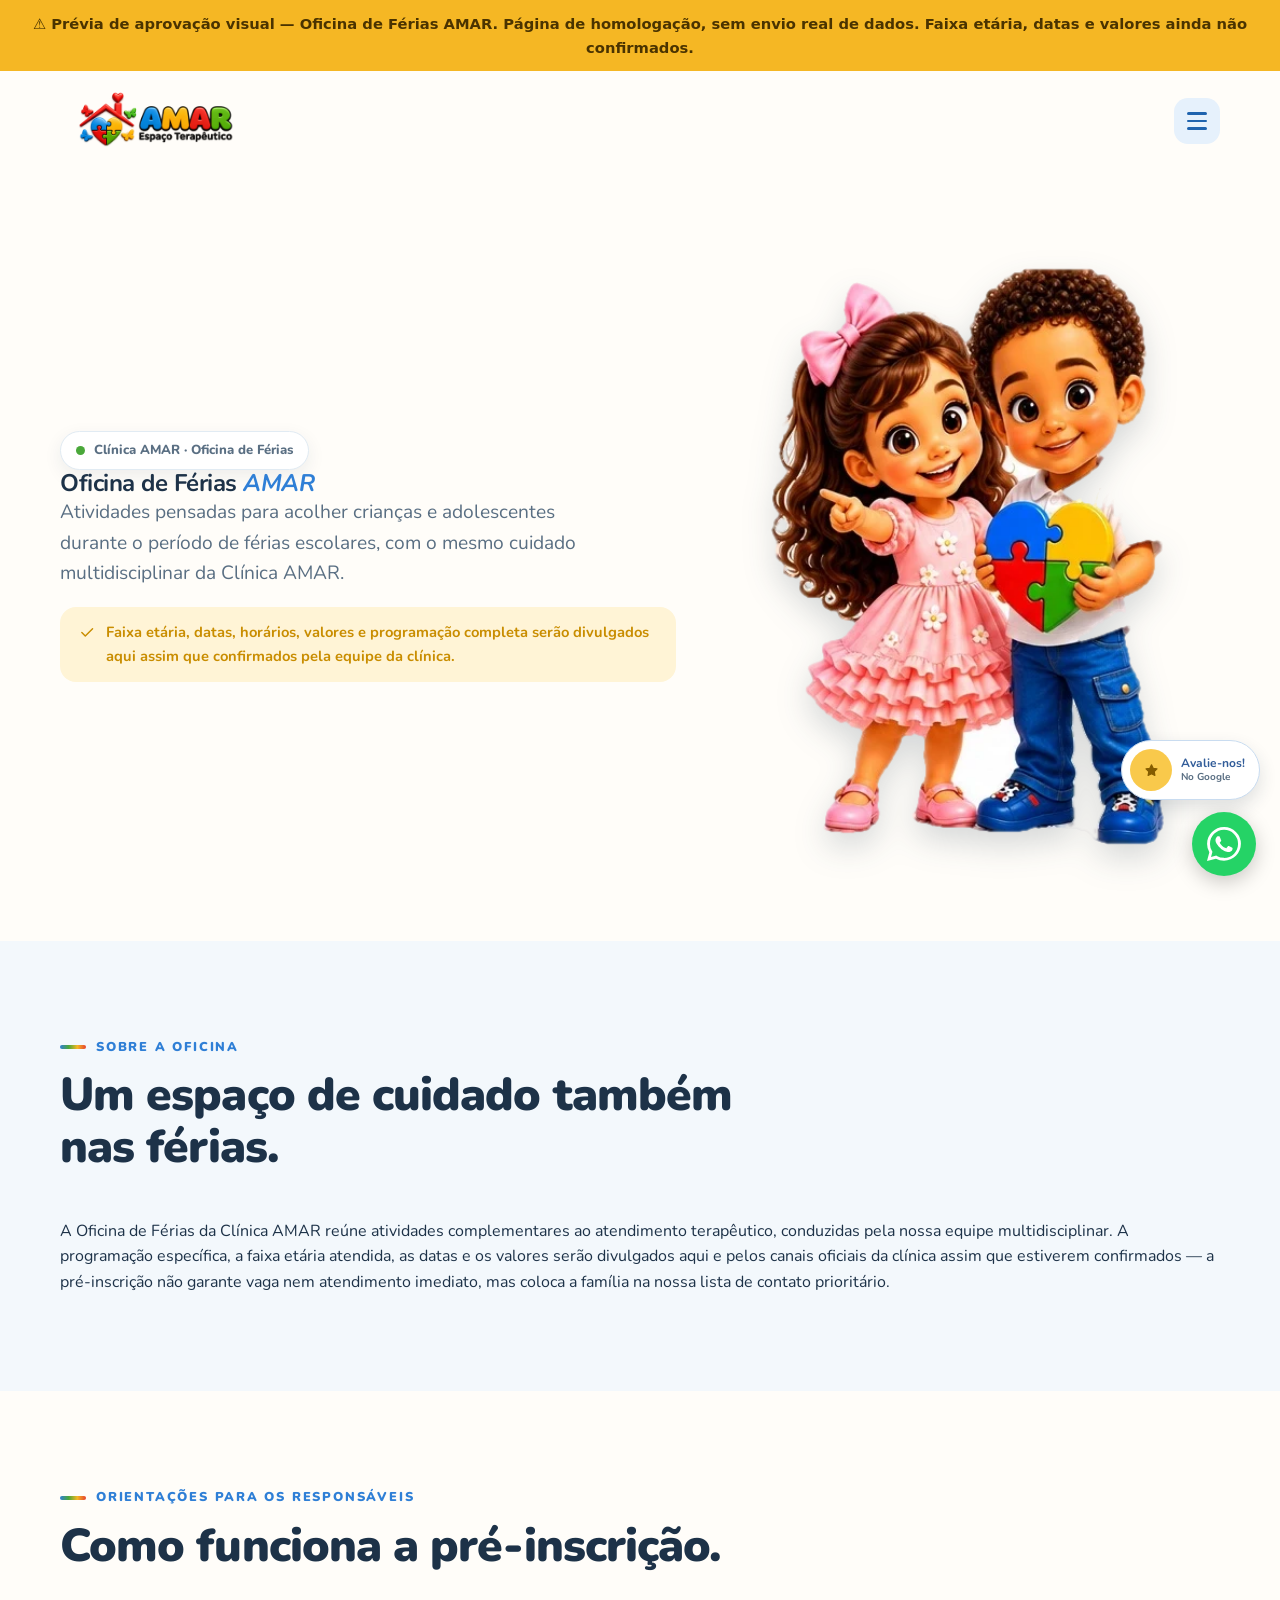
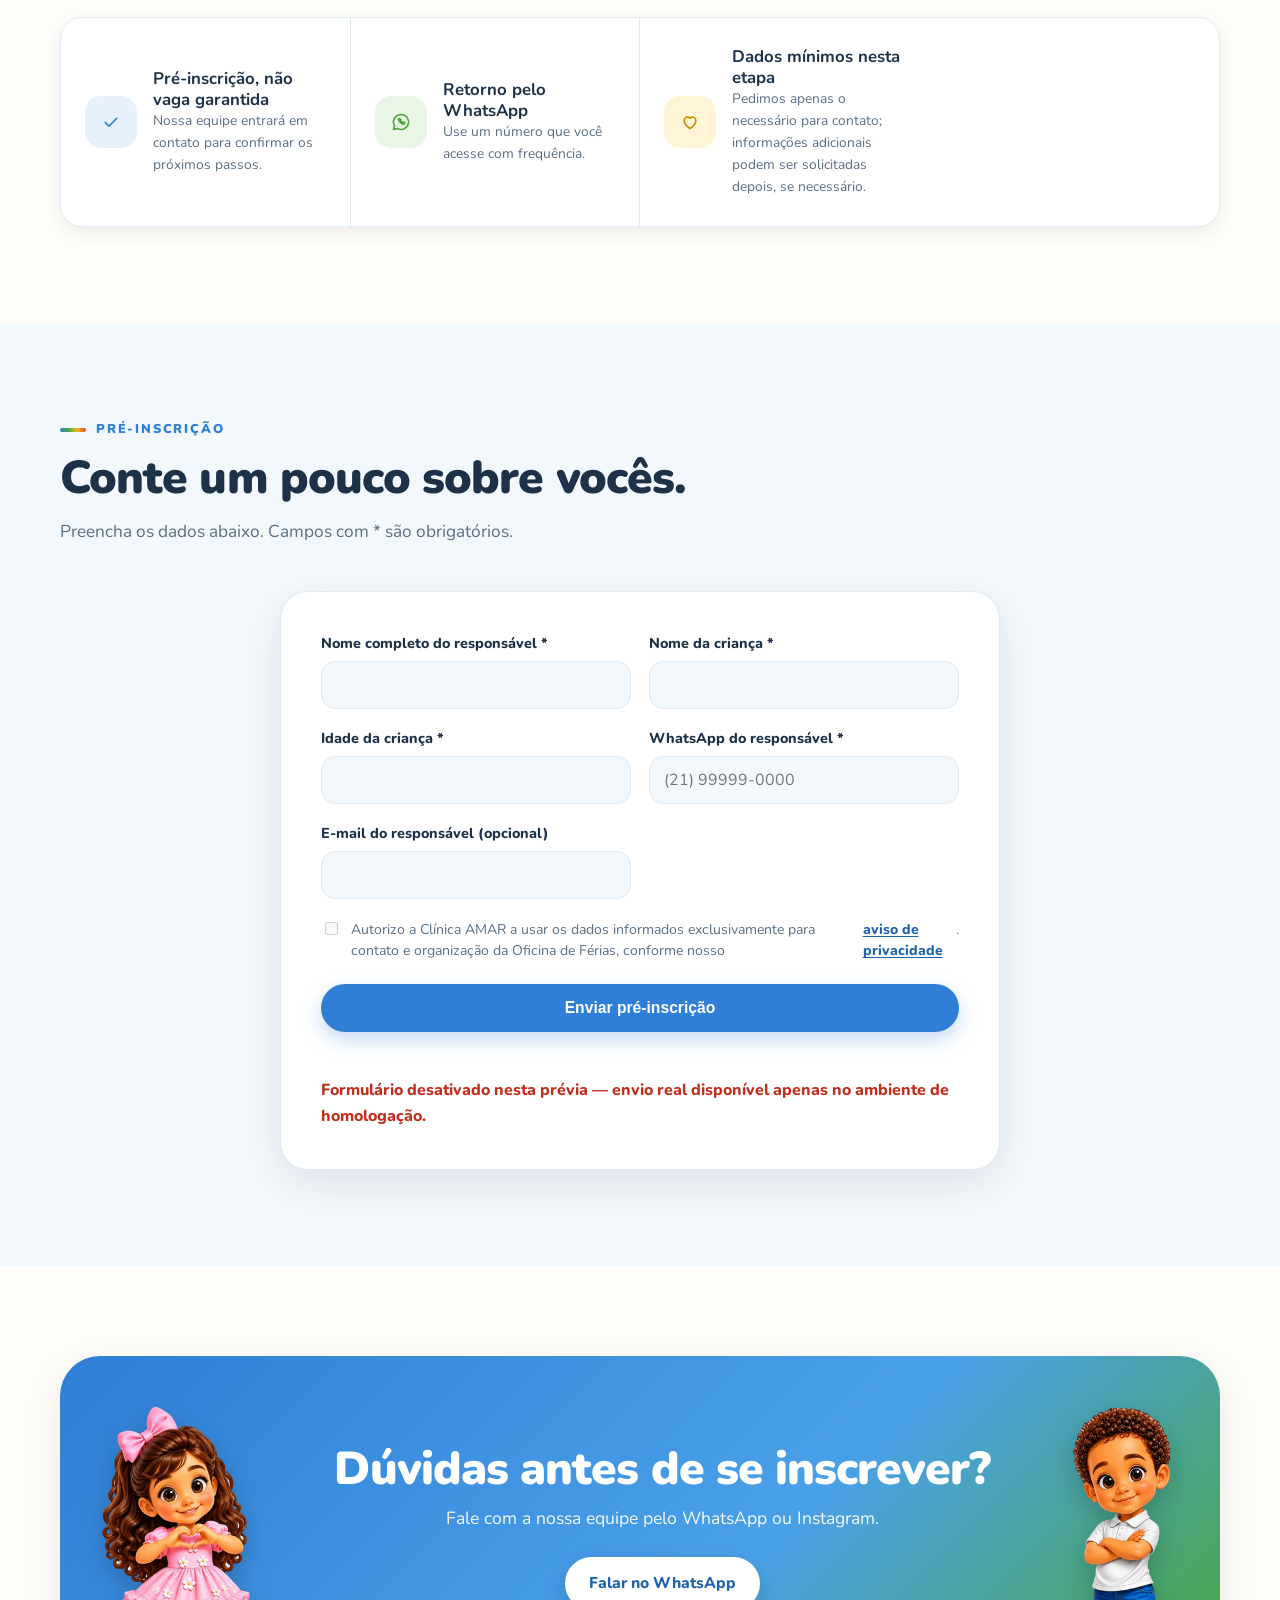
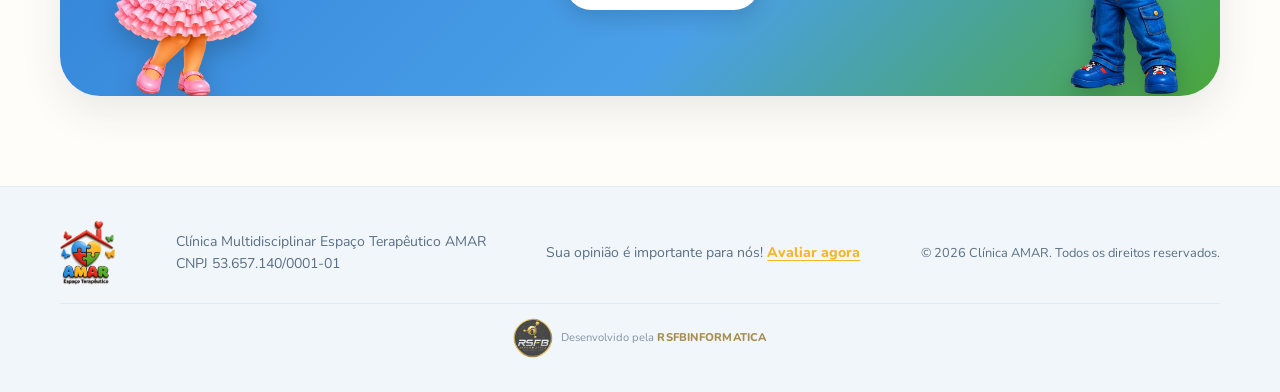
<file: index.html>
<!DOCTYPE html>

<html lang="en-US">
<head>
<meta charset="utf-8"/>
<meta content="width=device-width, initial-scale=1" name="viewport"/>
<meta content="#2f7fd6" name="theme-color"/>
<title>Oficina de Férias AMAR – Clínica AMAR</title>
<meta content="noindex, nofollow" name="robots"/>
<link href="assets/favicon-amar-16.png" rel="icon" sizes="16x16" type="image/png"/><link href="assets/favicon-amar-32.png" rel="icon" sizes="32x32" type="image/png"/><link href="assets/favicon-amar-64.png" rel="icon" sizes="64x64" type="image/png"/><link href="assets/apple-touch-icon-amar-180.png" rel="apple-touch-icon" sizes="180x180"/><link href="//fonts.googleapis.com" rel="dns-prefetch"/>





<style id="classic-theme-styles-inline-css">
/*! This file is auto-generated */
.wp-block-button__link{color:#fff;background-color:#32373c;border-radius:9999px;box-shadow:none;text-decoration:none;padding:calc(.667em + 2px) calc(1.333em + 2px);font-size:1.125em}.wp-block-file__button{background:#32373c;color:#fff;text-decoration:none}
/*# sourceURL=/wp-includes/css/classic-themes.min.css */
</style>
<style id="global-styles-inline-css">
:root{--wp--preset--aspect-ratio--square: 1;--wp--preset--aspect-ratio--4-3: 4/3;--wp--preset--aspect-ratio--3-4: 3/4;--wp--preset--aspect-ratio--3-2: 3/2;--wp--preset--aspect-ratio--2-3: 2/3;--wp--preset--aspect-ratio--16-9: 16/9;--wp--preset--aspect-ratio--9-16: 9/16;--wp--preset--color--black: #000000;--wp--preset--color--cyan-bluish-gray: #abb8c3;--wp--preset--color--white: #ffffff;--wp--preset--color--pale-pink: #f78da7;--wp--preset--color--vivid-red: #cf2e2e;--wp--preset--color--luminous-vivid-orange: #ff6900;--wp--preset--color--luminous-vivid-amber: #fcb900;--wp--preset--color--light-green-cyan: #7bdcb5;--wp--preset--color--vivid-green-cyan: #00d084;--wp--preset--color--pale-cyan-blue: #8ed1fc;--wp--preset--color--vivid-cyan-blue: #0693e3;--wp--preset--color--vivid-purple: #9b51e0;--wp--preset--gradient--vivid-cyan-blue-to-vivid-purple: linear-gradient(135deg,rgb(6,147,227) 0%,rgb(155,81,224) 100%);--wp--preset--gradient--light-green-cyan-to-vivid-green-cyan: linear-gradient(135deg,rgb(122,220,180) 0%,rgb(0,208,130) 100%);--wp--preset--gradient--luminous-vivid-amber-to-luminous-vivid-orange: linear-gradient(135deg,rgb(252,185,0) 0%,rgb(255,105,0) 100%);--wp--preset--gradient--luminous-vivid-orange-to-vivid-red: linear-gradient(135deg,rgb(255,105,0) 0%,rgb(207,46,46) 100%);--wp--preset--gradient--very-light-gray-to-cyan-bluish-gray: linear-gradient(135deg,rgb(238,238,238) 0%,rgb(169,184,195) 100%);--wp--preset--gradient--cool-to-warm-spectrum: linear-gradient(135deg,rgb(74,234,220) 0%,rgb(151,120,209) 20%,rgb(207,42,186) 40%,rgb(238,44,130) 60%,rgb(251,105,98) 80%,rgb(254,248,76) 100%);--wp--preset--gradient--blush-light-purple: linear-gradient(135deg,rgb(255,206,236) 0%,rgb(152,150,240) 100%);--wp--preset--gradient--blush-bordeaux: linear-gradient(135deg,rgb(254,205,165) 0%,rgb(254,45,45) 50%,rgb(107,0,62) 100%);--wp--preset--gradient--luminous-dusk: linear-gradient(135deg,rgb(255,203,112) 0%,rgb(199,81,192) 50%,rgb(65,88,208) 100%);--wp--preset--gradient--pale-ocean: linear-gradient(135deg,rgb(255,245,203) 0%,rgb(182,227,212) 50%,rgb(51,167,181) 100%);--wp--preset--gradient--electric-grass: linear-gradient(135deg,rgb(202,248,128) 0%,rgb(113,206,126) 100%);--wp--preset--gradient--midnight: linear-gradient(135deg,rgb(2,3,129) 0%,rgb(40,116,252) 100%);--wp--preset--font-size--small: 13px;--wp--preset--font-size--medium: 20px;--wp--preset--font-size--large: 36px;--wp--preset--font-size--x-large: 42px;--wp--preset--spacing--20: 0.44rem;--wp--preset--spacing--30: 0.67rem;--wp--preset--spacing--40: 1rem;--wp--preset--spacing--50: 1.5rem;--wp--preset--spacing--60: 2.25rem;--wp--preset--spacing--70: 3.38rem;--wp--preset--spacing--80: 5.06rem;--wp--preset--shadow--natural: 6px 6px 9px rgba(0, 0, 0, 0.2);--wp--preset--shadow--deep: 12px 12px 50px rgba(0, 0, 0, 0.4);--wp--preset--shadow--sharp: 6px 6px 0px rgba(0, 0, 0, 0.2);--wp--preset--shadow--outlined: 6px 6px 0px -3px rgb(255, 255, 255), 6px 6px rgb(0, 0, 0);--wp--preset--shadow--crisp: 6px 6px 0px rgb(0, 0, 0);}.wp-block-button{--wp--preset--dimension--25: 25%;--wp--preset--dimension--50: 50%;--wp--preset--dimension--75: 75%;--wp--preset--dimension--100: 100%;}:where(body) { margin: 0; }:where(.is-layout-flex){gap: 0.5em;}:where(.is-layout-grid){gap: 0.5em;}body .is-layout-flex{display: flex;}.is-layout-flex{flex-wrap: wrap;align-items: center;}.is-layout-flex > :is(*, div){margin: 0;}body .is-layout-grid{display: grid;}.is-layout-grid > :is(*, div){margin: 0;}body{padding-top: 0px;padding-right: 0px;padding-bottom: 0px;padding-left: 0px;}:root :where(.wp-element-button, .wp-block-button__link){background-color: #32373c;border-width: 0;color: #fff;font-family: inherit;font-size: inherit;font-style: inherit;font-weight: inherit;letter-spacing: inherit;line-height: inherit;padding-top: calc(0.667em + 2px);padding-right: calc(1.333em + 2px);padding-bottom: calc(0.667em + 2px);padding-left: calc(1.333em + 2px);text-decoration: none;text-transform: inherit;}.has-black-color{color: var(--wp--preset--color--black) !important;}.has-cyan-bluish-gray-color{color: var(--wp--preset--color--cyan-bluish-gray) !important;}.has-white-color{color: var(--wp--preset--color--white) !important;}.has-pale-pink-color{color: var(--wp--preset--color--pale-pink) !important;}.has-vivid-red-color{color: var(--wp--preset--color--vivid-red) !important;}.has-luminous-vivid-orange-color{color: var(--wp--preset--color--luminous-vivid-orange) !important;}.has-luminous-vivid-amber-color{color: var(--wp--preset--color--luminous-vivid-amber) !important;}.has-light-green-cyan-color{color: var(--wp--preset--color--light-green-cyan) !important;}.has-vivid-green-cyan-color{color: var(--wp--preset--color--vivid-green-cyan) !important;}.has-pale-cyan-blue-color{color: var(--wp--preset--color--pale-cyan-blue) !important;}.has-vivid-cyan-blue-color{color: var(--wp--preset--color--vivid-cyan-blue) !important;}.has-vivid-purple-color{color: var(--wp--preset--color--vivid-purple) !important;}.has-black-background-color{background-color: var(--wp--preset--color--black) !important;}.has-cyan-bluish-gray-background-color{background-color: var(--wp--preset--color--cyan-bluish-gray) !important;}.has-white-background-color{background-color: var(--wp--preset--color--white) !important;}.has-pale-pink-background-color{background-color: var(--wp--preset--color--pale-pink) !important;}.has-vivid-red-background-color{background-color: var(--wp--preset--color--vivid-red) !important;}.has-luminous-vivid-orange-background-color{background-color: var(--wp--preset--color--luminous-vivid-orange) !important;}.has-luminous-vivid-amber-background-color{background-color: var(--wp--preset--color--luminous-vivid-amber) !important;}.has-light-green-cyan-background-color{background-color: var(--wp--preset--color--light-green-cyan) !important;}.has-vivid-green-cyan-background-color{background-color: var(--wp--preset--color--vivid-green-cyan) !important;}.has-pale-cyan-blue-background-color{background-color: var(--wp--preset--color--pale-cyan-blue) !important;}.has-vivid-cyan-blue-background-color{background-color: var(--wp--preset--color--vivid-cyan-blue) !important;}.has-vivid-purple-background-color{background-color: var(--wp--preset--color--vivid-purple) !important;}.has-black-border-color{border-color: var(--wp--preset--color--black) !important;}.has-cyan-bluish-gray-border-color{border-color: var(--wp--preset--color--cyan-bluish-gray) !important;}.has-white-border-color{border-color: var(--wp--preset--color--white) !important;}.has-pale-pink-border-color{border-color: var(--wp--preset--color--pale-pink) !important;}.has-vivid-red-border-color{border-color: var(--wp--preset--color--vivid-red) !important;}.has-luminous-vivid-orange-border-color{border-color: var(--wp--preset--color--luminous-vivid-orange) !important;}.has-luminous-vivid-amber-border-color{border-color: var(--wp--preset--color--luminous-vivid-amber) !important;}.has-light-green-cyan-border-color{border-color: var(--wp--preset--color--light-green-cyan) !important;}.has-vivid-green-cyan-border-color{border-color: var(--wp--preset--color--vivid-green-cyan) !important;}.has-pale-cyan-blue-border-color{border-color: var(--wp--preset--color--pale-cyan-blue) !important;}.has-vivid-cyan-blue-border-color{border-color: var(--wp--preset--color--vivid-cyan-blue) !important;}.has-vivid-purple-border-color{border-color: var(--wp--preset--color--vivid-purple) !important;}.has-vivid-cyan-blue-to-vivid-purple-gradient-background{background: var(--wp--preset--gradient--vivid-cyan-blue-to-vivid-purple) !important;}.has-light-green-cyan-to-vivid-green-cyan-gradient-background{background: var(--wp--preset--gradient--light-green-cyan-to-vivid-green-cyan) !important;}.has-luminous-vivid-amber-to-luminous-vivid-orange-gradient-background{background: var(--wp--preset--gradient--luminous-vivid-amber-to-luminous-vivid-orange) !important;}.has-luminous-vivid-orange-to-vivid-red-gradient-background{background: var(--wp--preset--gradient--luminous-vivid-orange-to-vivid-red) !important;}.has-very-light-gray-to-cyan-bluish-gray-gradient-background{background: var(--wp--preset--gradient--very-light-gray-to-cyan-bluish-gray) !important;}.has-cool-to-warm-spectrum-gradient-background{background: var(--wp--preset--gradient--cool-to-warm-spectrum) !important;}.has-blush-light-purple-gradient-background{background: var(--wp--preset--gradient--blush-light-purple) !important;}.has-blush-bordeaux-gradient-background{background: var(--wp--preset--gradient--blush-bordeaux) !important;}.has-luminous-dusk-gradient-background{background: var(--wp--preset--gradient--luminous-dusk) !important;}.has-pale-ocean-gradient-background{background: var(--wp--preset--gradient--pale-ocean) !important;}.has-electric-grass-gradient-background{background: var(--wp--preset--gradient--electric-grass) !important;}.has-midnight-gradient-background{background: var(--wp--preset--gradient--midnight) !important;}.has-small-font-size{font-size: var(--wp--preset--font-size--small) !important;}.has-medium-font-size{font-size: var(--wp--preset--font-size--medium) !important;}.has-large-font-size{font-size: var(--wp--preset--font-size--large) !important;}.has-x-large-font-size{font-size: var(--wp--preset--font-size--x-large) !important;}
/*# sourceURL=global-styles-inline-css */
</style>
<link href="assets/amar-whatsapp-flutuante.css" id="amar-whatsapp-flutuante-css" media="all" rel="stylesheet"/>
<link href="https://fonts.googleapis.com/css2?family=Nunito:wght@400;600;700;800;900&amp;display=swap" id="amar-font-css" media="all" rel="stylesheet"/>
<link href="assets/style.css" id="amar-style-css" media="all" rel="stylesheet"/>

<meta content="WordPress 7.1.5" name="generator"/>


<meta content="amar-oficina-ferias-preview-20261124" name="preview-build"/></head>
<body class="wp-singular page-template page-template-page-oficina-de-ferias page-template-page-oficina-de-ferias-php page page-id-63 wp-theme-amar-institucional"><div style="background:#f5b724;color:#4a3300;padding:12px 18px;text-align:center;font-weight:800;font-family:system-ui,sans-serif;font-size:.92rem;position:sticky;top:0;z-index:999">⚠️ Prévia de aprovação visual — Oficina de Férias AMAR. Página de homologação, sem envio real de dados. Faixa etária, datas e valores ainda não confirmados.</div>
<svg aria-hidden="true" focusable="false" height="0" style="position:absolute" width="0"><defs>
<symbol id="i-fono" viewbox="0 0 24 24"><path d="M4 5h16v11H9l-5 4z"></path><path d="M8 9h8M8 12h5"></path></symbol>
<symbol id="i-to" viewbox="0 0 24 24"><path d="M8 12V5.5a1.5 1.5 0 013 0V11m0-.5V4a1.5 1.5 0 013 0v6.5m0-4a1.5 1.5 0 013 0V15a6 6 0 01-6 6h-.5a6 6 0 01-5-2.7L4.6 15a1.5 1.5 0 012.4-1.7L8 14.5"></path></symbol>
<symbol id="i-psi" viewbox="0 0 24 24"><path d="M12 20s-7-4.5-7-10a4 4 0 017-2.5A4 4 0 0119 10c0 5.5-7 10-7 10z"></path></symbol>
<symbol id="i-pedagogia" viewbox="0 0 24 24"><path d="M12 6c-2-1.5-5-2-8-2v13c3 0 6 .5 8 2 2-1.5 5-2 8-2V4c-3 0-6 .5-8 2zM12 6v13"></path></symbol>
<symbol id="i-motri" viewbox="0 0 24 24"><circle cx="14.5" cy="4.5" r="2"></circle><path d="M6 21l4-6 3 2 2 4M10 15l1-5 4 2 3-1M11 10l-4 1"></path></symbol>
<symbol id="i-fisio" viewbox="0 0 24 24"><path d="M9 4h6v5h5v6h-5v5H9v-5H4V9h5z"></path></symbol>
<symbol id="i-musica" viewbox="0 0 24 24"><path d="M9 18V5l11-2v13"></path><circle cx="6" cy="18" r="3"></circle><circle cx="17" cy="16" r="3"></circle></symbol>
<symbol id="i-neuro" viewbox="0 0 24 24"><rect height="17" rx="2" width="14" x="5" y="4"></rect><path d="M9 4V3h6v1M9 13l2 2 4-4"></path></symbol>
<symbol id="i-arte" viewbox="0 0 24 24"><path d="M12 3a9 9 0 000 18c1.6 0 2.2-1 1.6-2.3-.5-1.2.3-2.2 1.6-2.2H17a4 4 0 004-4c0-5-4-9.5-9-9.5z"></path><circle cx="8" cy="10" r="1"></circle><circle cx="12" cy="7" r="1"></circle><circle cx="16" cy="9" r="1"></circle></symbol>
<symbol id="i-social" viewbox="0 0 24 24"><circle cx="9" cy="8" r="3"></circle><circle cx="17" cy="9" r="2.5"></circle><path d="M3 20c0-3.5 2.7-6 6-6s6 2.5 6 6M15.5 14.5c3 0 5.5 1.5 5.5 5"></path></symbol>
<symbol id="i-nutri" viewbox="0 0 24 24"><path d="M12 8c-2-2-7-1-7 5 0 4 3 8 5 8 1 0 1.5-.5 2-.5s1 .5 2 .5c2 0 5-4 5-8 0-6-5-7-7-5zM12 8c0-2 1-4 3-5"></path></symbol>
<symbol id="i-culinaria" viewbox="0 0 24 24"><path d="M7 14v5h10v-5M6 14a4 4 0 01-.5-7.8A4 4 0 0112 4a4 4 0 016.5 2.2A4 4 0 0118 14z"></path></symbol>
<symbol id="i-receipt" viewbox="0 0 24 24"><path d="M6 3h12v18l-3-2-3 2-3-2-3 2zM9 8h6M9 12h6"></path></symbol>
<symbol id="i-calendar" viewbox="0 0 24 24"><rect height="15" rx="2.5" width="16" x="4" y="5"></rect><path d="M4 10h16M8 3v4M16 3v4"></path></symbol>
<symbol id="i-heart" viewbox="0 0 24 24"><path d="M12 20s-7-4.5-7-10a4 4 0 017-2.5A4 4 0 0119 10c0 5.5-7 10-7 10z"></path></symbol>
<symbol id="i-users" viewbox="0 0 24 24"><circle cx="9" cy="8" r="3"></circle><circle cx="17" cy="9" r="2.5"></circle><path d="M3 20c0-3.5 2.7-6 6-6s6 2.5 6 6M15.5 14.5c3 0 5.5 1.5 5.5 5"></path></symbol>
<symbol id="i-star" viewbox="0 0 24 24"><path d="M12 3l2.7 5.6 6.1.9-4.4 4.3 1 6.1L12 17l-5.4 2.9 1-6.1L3.2 9.5l6.1-.9z"></path></symbol>
<symbol id="i-check" viewbox="0 0 24 24"><path d="M5 12.5l4.5 4.5L19 7.5"></path></symbol><symbol id="i-arrow" viewbox="0 0 24 24"><path d="M5 12h14M13 6l6 6-6 6"></path></symbol>
<symbol id="i-whatsapp" viewbox="0 0 24 24"><path d="M12 3a9 9 0 00-7.8 13.5L3 21l4.6-1.2A9 9 0 1012 3z"></path><path d="M9 8c0 3.6 3 6.6 6.6 6.6l1-1.7-2.2-1.1-.9.9a4.6 4.6 0 01-2.2-2.2l.9-.9L10.1 8z"></path></symbol>
<symbol id="i-aba" viewbox="0 0 24 24"><rect height="7" rx="1.5" width="7" x="4" y="4"></rect><rect height="7" rx="1.5" width="7" x="13" y="4"></rect><rect height="7" rx="1.5" width="7" x="4" y="13"></rect><rect height="7" rx="1.5" width="7" x="13" y="13"></rect></symbol>
<symbol id="i-judo" viewbox="0 0 24 24"><circle cx="8" cy="5" r="2"></circle><path d="M8 7v5l5 2 3 6M8 12l-4 3M13 14l-2 6"></path></symbol>
<symbol id="i-oficina" viewbox="0 0 24 24"><path d="M14.7 6.3a4 4 0 00-5.6 5.6L4 17l3 3 5.1-5.1a4 4 0 005.6-5.6l-2.8 2.8-2-1-1-2z"></path></symbol>
</defs></svg>
<a class="skip" href="#conteudo">Ir para o conteúdo</a>
<header class="site-header" id="topo"><div class="wrap nav">
<a aria-label="Clínica AMAR – Espaço Terapêutico, início" class="brand" href="#inicio"><img alt="Clínica AMAR – Espaço Terapêutico" height="300" src="assets/logo-amar-horizontal.png" width="900"/></a>
<nav aria-label="Navegação principal" class="menu" id="menu"><a href="#inicio">Início</a><a href="#sobre">Sobre</a><a href="#diferenciais">Diferenciais</a><a href="#ambiente">Ambiente</a><a href="#especialidades">Especialidades</a><a href="#terapias-atividades">Terapias e Atividades</a><a href="#convenios">Convênios</a><a href="#avaliacoes">Avaliações</a><a href="#contato">Contato</a><a class="btn btn-primary menu-cta" href="#contato">Ver contatos <svg class="ic"><use href="#i-arrow"></use></svg></a></nav>
<a class="btn btn-outline header-cta" href="#contato">Ver contatos <svg class="ic"><use href="#i-arrow"></use></svg></a>
<button aria-controls="menu" aria-expanded="false" aria-label="Abrir menu" class="burger" id="burger"><span></span><span></span><span></span></button>
</div></header>
<main id="conteudo">
<section class="section hero-oficina" id="oficina-topo">
<div class="wrap hero-grid">
<div class="hero-copy">
<span class="chip"><i class="dot"></i> Clínica AMAR · Oficina de Férias</span>
<h1>Oficina de Férias <em class="c-blue">AMAR</em></h1>
<p class="lead">Atividades pensadas para acolher crianças e adolescentes durante o período de férias escolares, com o mesmo cuidado multidisciplinar da Clínica AMAR.</p>
<p class="amar-of-aviso"><svg class="ic"><use href="#i-check"></use></svg> Faixa etária, datas, horários, valores e programação completa serão divulgados aqui assim que confirmados pela equipe da clínica.</p>
</div>
<div class="hero-art">
<img alt="Mascotes da AMAR: uma menina e um menino segurando um coração de quebra-cabeça colorido" class="hero-kids" height="600" src="assets/dupla-em-pe.webp" width="420"/>
</div>
</div>
</section>
<section class="section section-soft" id="oficina-sobre">
<div class="wrap">
<div class="section-head reveal">
<p class="eyebrow">Sobre a oficina</p>
<h2>Um espaço de cuidado também nas férias.</h2>
</div>
<p>A Oficina de Férias da Clínica AMAR reúne atividades complementares ao atendimento terapêutico, conduzidas pela nossa equipe multidisciplinar. A programação específica, a faixa etária atendida, as datas e os valores serão divulgados aqui e pelos canais oficiais da clínica assim que estiverem confirmados — a pré-inscrição não garante vaga nem atendimento imediato, mas coloca a família na nossa lista de contato prioritário.</p>
</div>
</section>
<section class="section" id="oficina-orientacoes">
<div class="wrap">
<div class="section-head reveal">
<p class="eyebrow">Orientações para os responsáveis</p>
<h2>Como funciona a pré-inscrição.</h2>
</div>
<ul class="trust trust-grid reveal">
<li><span class="ti blue"><svg class="ic"><use href="#i-check"></use></svg></span><div><strong>Pré-inscrição, não vaga garantida</strong><span>Nossa equipe entrará em contato para confirmar os próximos passos.</span></div></li>
<li><span class="ti green"><svg class="ic"><use href="#i-whatsapp"></use></svg></span><div><strong>Retorno pelo WhatsApp</strong><span>Use um número que você acesse com frequência.</span></div></li>
<li><span class="ti yellow"><svg class="ic"><use href="#i-heart"></use></svg></span><div><strong>Dados mínimos nesta etapa</strong><span>Pedimos apenas o necessário para contato; informações adicionais podem ser solicitadas depois, se necessário.</span></div></li>
</ul>
</div>
</section>
<section class="section section-soft" id="oficina-form">
<div class="wrap">
<div class="section-head reveal">
<p class="eyebrow">Pré-inscrição</p>
<h2>Conte um pouco sobre vocês.</h2>
<p>Preencha os dados abaixo. Campos com * são obrigatórios.</p>
</div>
<div class="amar-of-form-wrap reveal">
<form class="amar-oficina-form" id="amar-oficina-form-preview-disabled" novalidate="">
<div class="amar-of-grid">
<div class="amar-of-field">
<label for="amar-of-responsavel">Nome completo do responsável *</label>
<input autocomplete="name" disabled="disabled" id="amar-of-responsavel" name="responsavel" required="" type="text"/>
</div>
<div class="amar-of-field">
<label for="amar-of-crianca">Nome da criança *</label>
<input disabled="disabled" id="amar-of-crianca" name="crianca" required="" type="text"/>
</div>
<div class="amar-of-field">
<label for="amar-of-idade">Idade da criança *</label>
<input disabled="disabled" id="amar-of-idade" max="17" min="1" name="idade" required="" type="number"/>
</div>
<div class="amar-of-field">
<label for="amar-of-whatsapp">WhatsApp do responsável *</label>
<input autocomplete="tel" disabled="disabled" id="amar-of-whatsapp" name="whatsapp" placeholder="(21) 99999-0000" required="" type="tel"/>
</div>
<div class="amar-of-field">
<label for="amar-of-email">E-mail do responsável (opcional)</label>
<input autocomplete="email" disabled="disabled" id="amar-of-email" name="email" type="email"/>
</div>
</div>
<label class="amar-of-consent">
<input disabled="disabled" name="consentimento" required="" type="checkbox"/>
            Autorizo a Clínica AMAR a usar os dados informados exclusivamente para contato e organização da Oficina de Férias, conforme nosso <a href="privacidade-oficina-de-ferias.html" rel="noopener" target="_blank">aviso de privacidade</a>.
          </label>
<!-- Honeypot anti-spam: campo invisível, bots costumam preenchê-lo -->
<div aria-hidden="true" class="amar-of-honeypot">
<label for="amar_of_site">Não preencha este campo</label>
<input autocomplete="off" disabled="disabled" id="amar_of_site" name="amar_of_site" tabindex="-1" type="text"/>
</div>
<input disabled="disabled" name="amar_of_ts" type="hidden" value="1795487835"/>
<button class="btn btn-primary amar-of-submit" disabled="disabled" type="submit">Enviar pré-inscrição</button>
<p aria-live="polite" class="amar-of-feedback" role="status"></p>
<noscript><p class="amar-of-noscript">Ative o JavaScript no navegador para enviar o formulário, ou entre em contato pelo WhatsApp/Instagram da clínica.</p></noscript>
<p style="margin-top:14px;font-weight:800;color:#c22f1f">Formulário desativado nesta prévia — envio real disponível apenas no ambiente de homologação.</p></form>
</div>
</div>
</section>
<section class="cta">
<div class="wrap cta-box reveal">
<img alt="" aria-hidden="true" height="300" loading="lazy" src="assets/menina-coracao.webp" width="180"/>
<div>
<h2>Dúvidas antes de se inscrever?</h2>
<p>Fale com a nossa equipe pelo WhatsApp ou Instagram.</p>
<a class="btn btn-white" href="https://wa.me/5521994339208" rel="noopener noreferrer" target="_blank">Falar no WhatsApp</a>
</div>
<img alt="" aria-hidden="true" height="300" loading="lazy" src="assets/menino-bracos.webp" width="180"/>
</div>
</section>
</main>
<footer class="site-footer" id="rodape"><div class="wrap foot"><a aria-label="Voltar ao início" class="brand" href="#inicio"><img alt="Clínica AMAR – Espaço Terapêutico" height="665" src="assets/logo-amar.png" width="573"/></a><p>Clínica Multidisciplinar Espaço Terapêutico AMAR<br/>CNPJ 53.657.140/0001-01</p><p class="footer-review">Sua opinião é importante para nós! <a href="https://g.page/r/CZ9lIOCOOZizEBM/review" rel="noopener noreferrer" target="_blank">Avaliar agora</a></p><p class="copy">© 2026 Clínica AMAR. Todos os direitos reservados.</p></div><div class="wrap footer-signature"><a aria-label="Site da RSFBINFORMATICA" class="rsfb-credit" href="https://rsfbinformatica.com.br/" rel="noopener noreferrer" target="_blank"><img alt="Logo RSFBINFORMATICA" height="40" src="assets/rsfb-credito.png" width="40"/><span>Desenvolvido pela <strong>RSFBINFORMATICA</strong></span></a></div></footer>
<a aria-label="Avalie a Clínica AMAR no Google" class="google-float" href="https://g.page/r/CZ9lIOCOOZizEBM/review" rel="noopener noreferrer" target="_blank"><span aria-hidden="true" class="google-float-icon"><svg class="ic"><use href="#i-star"></use></svg></span><span><strong>Avalie-nos!</strong><small>No Google</small></span></a>
<script id="amar-script-js" src="assets/script.js"></script>
<script id="amar-oficina-form-js-extra">var amarOficinaForm = {ajaxUrl: null, nonce: null}; /* endpoint e nonce reais removidos desta previa estatica */</script>



<a aria-label="Conversar com a Clínica AMAR no WhatsApp" class="amar-wa-float" href="https://wa.me/5521994339208?text=Ol%C3%A1%21%20Gostaria%20de%20saber%20mais%20sobre%20os%20atendimentos%20da%20Cl%C3%ADnica%20AMAR." rel="noopener noreferrer" target="_blank" title="Fale com a Clínica AMAR no WhatsApp">
<svg aria-hidden="true" class="amar-wa-float__icon" focusable="false" role="img" viewbox="0 0 16 16" xmlns="http://www.w3.org/2000/svg">
<path d="M13.601 2.326A7.854 7.854 0 0 0 7.995 0C3.614 0 .04 3.574.038 7.958a7.94 7.94 0 0 0 1.063 3.982L0 16l4.204-1.102a7.93 7.93 0 0 0 3.79.965h.003c4.381 0 7.956-3.574 7.959-7.958a7.91 7.91 0 0 0-2.355-5.579M7.995 14.521a6.6 6.6 0 0 1-3.356-.919l-.241-.144-2.496.654.666-2.432-.157-.249a6.6 6.6 0 0 1-1.013-3.473c.002-3.644 2.965-6.607 6.61-6.607a6.56 6.56 0 0 1 4.671 1.936 6.56 6.56 0 0 1 1.933 4.676c-.002 3.645-2.965 6.608-6.617 6.608m3.626-4.95c-.198-.099-1.17-.577-1.353-.643-.181-.066-.313-.099-.445.099-.132.198-.511.643-.626.775-.115.132-.23.148-.428.05-.198-.1-.835-.308-1.59-.982-.588-.525-.985-1.173-1.1-1.371-.115-.198-.012-.305.086-.403.089-.088.198-.23.297-.346.099-.115.132-.198.198-.33.066-.132.033-.248-.017-.346-.05-.099-.445-1.073-.61-1.47-.16-.387-.322-.334-.445-.34a8 8 0 0 0-.379-.007c-.132 0-.346.05-.527.248s-.692.676-.692 1.649c0 .973.71 1.913.808 2.045.099.132 1.396 2.132 3.383 2.99.473.205.842.327 1.13.418.475.151.907.13 1.248.079.38-.057 1.17-.478 1.335-.94.165-.462.165-.858.115-.94-.05-.083-.181-.132-.379-.23" fill="currentColor"></path>
</svg>
<span class="amar-wa-float__sr">Falar com a equipe da Clínica AMAR pelo WhatsApp</span>
</a>
</body></html>
</file>
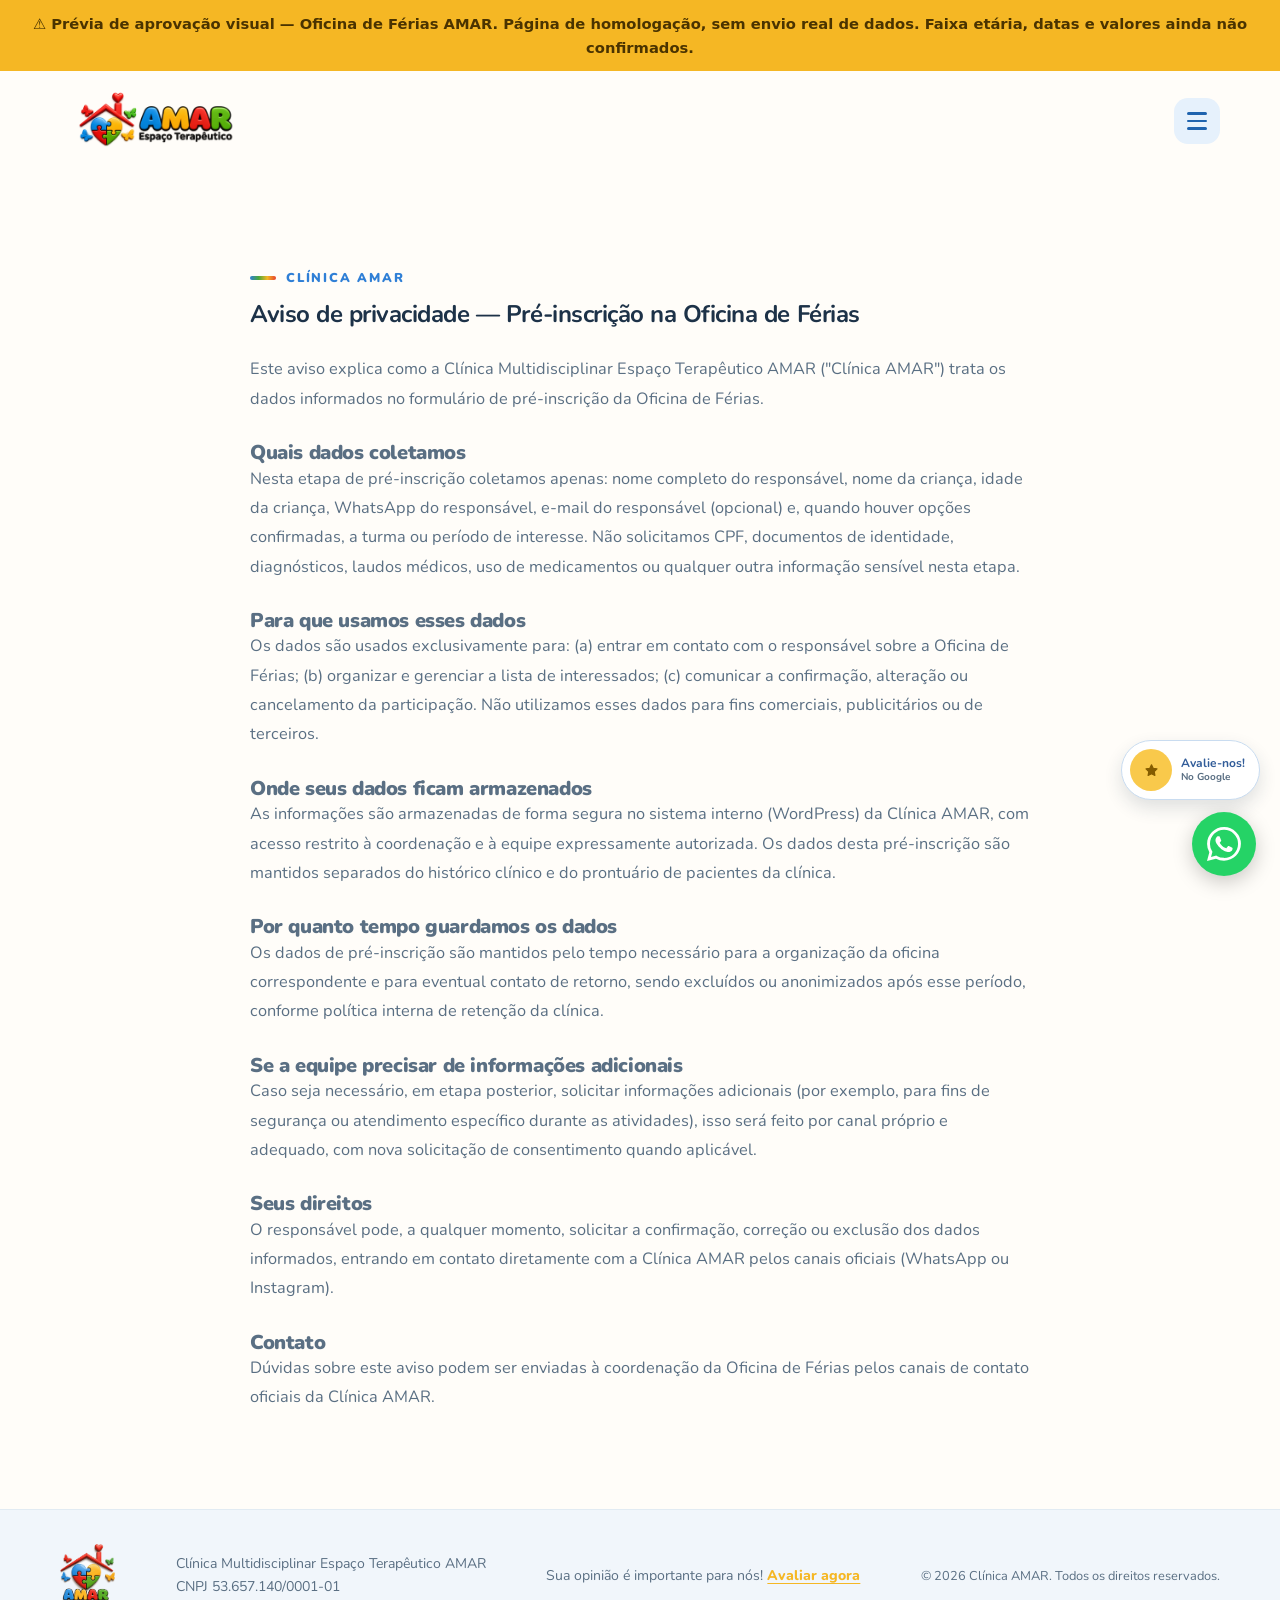
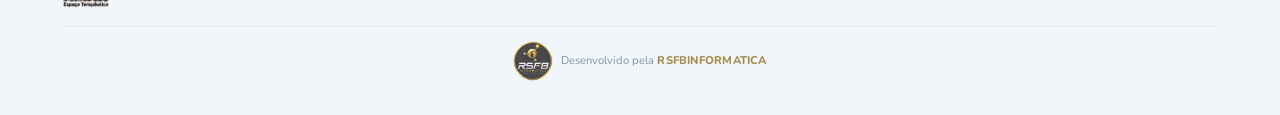
<file: privacidade-oficina-de-ferias.html>
<!DOCTYPE html>

<html lang="en-US">
<head>
<meta charset="utf-8"/>
<meta content="width=device-width, initial-scale=1" name="viewport"/>
<meta content="#2f7fd6" name="theme-color"/>
<title>Privacidade — Oficina de Férias – Clínica AMAR</title>
<meta content="noindex, nofollow" name="robots"/>
<link href="assets/favicon-amar-16.png" rel="icon" sizes="16x16" type="image/png"/><link href="assets/favicon-amar-32.png" rel="icon" sizes="32x32" type="image/png"/><link href="assets/favicon-amar-64.png" rel="icon" sizes="64x64" type="image/png"/><link href="assets/apple-touch-icon-amar-180.png" rel="apple-touch-icon" sizes="180x180"/><link href="//fonts.googleapis.com" rel="dns-prefetch"/>





<style id="classic-theme-styles-inline-css">
/*! This file is auto-generated */
.wp-block-button__link{color:#fff;background-color:#32373c;border-radius:9999px;box-shadow:none;text-decoration:none;padding:calc(.667em + 2px) calc(1.333em + 2px);font-size:1.125em}.wp-block-file__button{background:#32373c;color:#fff;text-decoration:none}
/*# sourceURL=/wp-includes/css/classic-themes.min.css */
</style>
<style id="global-styles-inline-css">
:root{--wp--preset--aspect-ratio--square: 1;--wp--preset--aspect-ratio--4-3: 4/3;--wp--preset--aspect-ratio--3-4: 3/4;--wp--preset--aspect-ratio--3-2: 3/2;--wp--preset--aspect-ratio--2-3: 2/3;--wp--preset--aspect-ratio--16-9: 16/9;--wp--preset--aspect-ratio--9-16: 9/16;--wp--preset--color--black: #000000;--wp--preset--color--cyan-bluish-gray: #abb8c3;--wp--preset--color--white: #ffffff;--wp--preset--color--pale-pink: #f78da7;--wp--preset--color--vivid-red: #cf2e2e;--wp--preset--color--luminous-vivid-orange: #ff6900;--wp--preset--color--luminous-vivid-amber: #fcb900;--wp--preset--color--light-green-cyan: #7bdcb5;--wp--preset--color--vivid-green-cyan: #00d084;--wp--preset--color--pale-cyan-blue: #8ed1fc;--wp--preset--color--vivid-cyan-blue: #0693e3;--wp--preset--color--vivid-purple: #9b51e0;--wp--preset--gradient--vivid-cyan-blue-to-vivid-purple: linear-gradient(135deg,rgb(6,147,227) 0%,rgb(155,81,224) 100%);--wp--preset--gradient--light-green-cyan-to-vivid-green-cyan: linear-gradient(135deg,rgb(122,220,180) 0%,rgb(0,208,130) 100%);--wp--preset--gradient--luminous-vivid-amber-to-luminous-vivid-orange: linear-gradient(135deg,rgb(252,185,0) 0%,rgb(255,105,0) 100%);--wp--preset--gradient--luminous-vivid-orange-to-vivid-red: linear-gradient(135deg,rgb(255,105,0) 0%,rgb(207,46,46) 100%);--wp--preset--gradient--very-light-gray-to-cyan-bluish-gray: linear-gradient(135deg,rgb(238,238,238) 0%,rgb(169,184,195) 100%);--wp--preset--gradient--cool-to-warm-spectrum: linear-gradient(135deg,rgb(74,234,220) 0%,rgb(151,120,209) 20%,rgb(207,42,186) 40%,rgb(238,44,130) 60%,rgb(251,105,98) 80%,rgb(254,248,76) 100%);--wp--preset--gradient--blush-light-purple: linear-gradient(135deg,rgb(255,206,236) 0%,rgb(152,150,240) 100%);--wp--preset--gradient--blush-bordeaux: linear-gradient(135deg,rgb(254,205,165) 0%,rgb(254,45,45) 50%,rgb(107,0,62) 100%);--wp--preset--gradient--luminous-dusk: linear-gradient(135deg,rgb(255,203,112) 0%,rgb(199,81,192) 50%,rgb(65,88,208) 100%);--wp--preset--gradient--pale-ocean: linear-gradient(135deg,rgb(255,245,203) 0%,rgb(182,227,212) 50%,rgb(51,167,181) 100%);--wp--preset--gradient--electric-grass: linear-gradient(135deg,rgb(202,248,128) 0%,rgb(113,206,126) 100%);--wp--preset--gradient--midnight: linear-gradient(135deg,rgb(2,3,129) 0%,rgb(40,116,252) 100%);--wp--preset--font-size--small: 13px;--wp--preset--font-size--medium: 20px;--wp--preset--font-size--large: 36px;--wp--preset--font-size--x-large: 42px;--wp--preset--spacing--20: 0.44rem;--wp--preset--spacing--30: 0.67rem;--wp--preset--spacing--40: 1rem;--wp--preset--spacing--50: 1.5rem;--wp--preset--spacing--60: 2.25rem;--wp--preset--spacing--70: 3.38rem;--wp--preset--spacing--80: 5.06rem;--wp--preset--shadow--natural: 6px 6px 9px rgba(0, 0, 0, 0.2);--wp--preset--shadow--deep: 12px 12px 50px rgba(0, 0, 0, 0.4);--wp--preset--shadow--sharp: 6px 6px 0px rgba(0, 0, 0, 0.2);--wp--preset--shadow--outlined: 6px 6px 0px -3px rgb(255, 255, 255), 6px 6px rgb(0, 0, 0);--wp--preset--shadow--crisp: 6px 6px 0px rgb(0, 0, 0);}.wp-block-button{--wp--preset--dimension--25: 25%;--wp--preset--dimension--50: 50%;--wp--preset--dimension--75: 75%;--wp--preset--dimension--100: 100%;}:where(body) { margin: 0; }:where(.is-layout-flex){gap: 0.5em;}:where(.is-layout-grid){gap: 0.5em;}body .is-layout-flex{display: flex;}.is-layout-flex{flex-wrap: wrap;align-items: center;}.is-layout-flex > :is(*, div){margin: 0;}body .is-layout-grid{display: grid;}.is-layout-grid > :is(*, div){margin: 0;}body{padding-top: 0px;padding-right: 0px;padding-bottom: 0px;padding-left: 0px;}:root :where(.wp-element-button, .wp-block-button__link){background-color: #32373c;border-width: 0;color: #fff;font-family: inherit;font-size: inherit;font-style: inherit;font-weight: inherit;letter-spacing: inherit;line-height: inherit;padding-top: calc(0.667em + 2px);padding-right: calc(1.333em + 2px);padding-bottom: calc(0.667em + 2px);padding-left: calc(1.333em + 2px);text-decoration: none;text-transform: inherit;}.has-black-color{color: var(--wp--preset--color--black) !important;}.has-cyan-bluish-gray-color{color: var(--wp--preset--color--cyan-bluish-gray) !important;}.has-white-color{color: var(--wp--preset--color--white) !important;}.has-pale-pink-color{color: var(--wp--preset--color--pale-pink) !important;}.has-vivid-red-color{color: var(--wp--preset--color--vivid-red) !important;}.has-luminous-vivid-orange-color{color: var(--wp--preset--color--luminous-vivid-orange) !important;}.has-luminous-vivid-amber-color{color: var(--wp--preset--color--luminous-vivid-amber) !important;}.has-light-green-cyan-color{color: var(--wp--preset--color--light-green-cyan) !important;}.has-vivid-green-cyan-color{color: var(--wp--preset--color--vivid-green-cyan) !important;}.has-pale-cyan-blue-color{color: var(--wp--preset--color--pale-cyan-blue) !important;}.has-vivid-cyan-blue-color{color: var(--wp--preset--color--vivid-cyan-blue) !important;}.has-vivid-purple-color{color: var(--wp--preset--color--vivid-purple) !important;}.has-black-background-color{background-color: var(--wp--preset--color--black) !important;}.has-cyan-bluish-gray-background-color{background-color: var(--wp--preset--color--cyan-bluish-gray) !important;}.has-white-background-color{background-color: var(--wp--preset--color--white) !important;}.has-pale-pink-background-color{background-color: var(--wp--preset--color--pale-pink) !important;}.has-vivid-red-background-color{background-color: var(--wp--preset--color--vivid-red) !important;}.has-luminous-vivid-orange-background-color{background-color: var(--wp--preset--color--luminous-vivid-orange) !important;}.has-luminous-vivid-amber-background-color{background-color: var(--wp--preset--color--luminous-vivid-amber) !important;}.has-light-green-cyan-background-color{background-color: var(--wp--preset--color--light-green-cyan) !important;}.has-vivid-green-cyan-background-color{background-color: var(--wp--preset--color--vivid-green-cyan) !important;}.has-pale-cyan-blue-background-color{background-color: var(--wp--preset--color--pale-cyan-blue) !important;}.has-vivid-cyan-blue-background-color{background-color: var(--wp--preset--color--vivid-cyan-blue) !important;}.has-vivid-purple-background-color{background-color: var(--wp--preset--color--vivid-purple) !important;}.has-black-border-color{border-color: var(--wp--preset--color--black) !important;}.has-cyan-bluish-gray-border-color{border-color: var(--wp--preset--color--cyan-bluish-gray) !important;}.has-white-border-color{border-color: var(--wp--preset--color--white) !important;}.has-pale-pink-border-color{border-color: var(--wp--preset--color--pale-pink) !important;}.has-vivid-red-border-color{border-color: var(--wp--preset--color--vivid-red) !important;}.has-luminous-vivid-orange-border-color{border-color: var(--wp--preset--color--luminous-vivid-orange) !important;}.has-luminous-vivid-amber-border-color{border-color: var(--wp--preset--color--luminous-vivid-amber) !important;}.has-light-green-cyan-border-color{border-color: var(--wp--preset--color--light-green-cyan) !important;}.has-vivid-green-cyan-border-color{border-color: var(--wp--preset--color--vivid-green-cyan) !important;}.has-pale-cyan-blue-border-color{border-color: var(--wp--preset--color--pale-cyan-blue) !important;}.has-vivid-cyan-blue-border-color{border-color: var(--wp--preset--color--vivid-cyan-blue) !important;}.has-vivid-purple-border-color{border-color: var(--wp--preset--color--vivid-purple) !important;}.has-vivid-cyan-blue-to-vivid-purple-gradient-background{background: var(--wp--preset--gradient--vivid-cyan-blue-to-vivid-purple) !important;}.has-light-green-cyan-to-vivid-green-cyan-gradient-background{background: var(--wp--preset--gradient--light-green-cyan-to-vivid-green-cyan) !important;}.has-luminous-vivid-amber-to-luminous-vivid-orange-gradient-background{background: var(--wp--preset--gradient--luminous-vivid-amber-to-luminous-vivid-orange) !important;}.has-luminous-vivid-orange-to-vivid-red-gradient-background{background: var(--wp--preset--gradient--luminous-vivid-orange-to-vivid-red) !important;}.has-very-light-gray-to-cyan-bluish-gray-gradient-background{background: var(--wp--preset--gradient--very-light-gray-to-cyan-bluish-gray) !important;}.has-cool-to-warm-spectrum-gradient-background{background: var(--wp--preset--gradient--cool-to-warm-spectrum) !important;}.has-blush-light-purple-gradient-background{background: var(--wp--preset--gradient--blush-light-purple) !important;}.has-blush-bordeaux-gradient-background{background: var(--wp--preset--gradient--blush-bordeaux) !important;}.has-luminous-dusk-gradient-background{background: var(--wp--preset--gradient--luminous-dusk) !important;}.has-pale-ocean-gradient-background{background: var(--wp--preset--gradient--pale-ocean) !important;}.has-electric-grass-gradient-background{background: var(--wp--preset--gradient--electric-grass) !important;}.has-midnight-gradient-background{background: var(--wp--preset--gradient--midnight) !important;}.has-small-font-size{font-size: var(--wp--preset--font-size--small) !important;}.has-medium-font-size{font-size: var(--wp--preset--font-size--medium) !important;}.has-large-font-size{font-size: var(--wp--preset--font-size--large) !important;}.has-x-large-font-size{font-size: var(--wp--preset--font-size--x-large) !important;}
/*# sourceURL=global-styles-inline-css */
</style>
<link href="assets/amar-whatsapp-flutuante.css" id="amar-whatsapp-flutuante-css" media="all" rel="stylesheet"/>
<link href="https://fonts.googleapis.com/css2?family=Nunito:wght@400;600;700;800;900&amp;display=swap" id="amar-font-css" media="all" rel="stylesheet"/>
<link href="assets/style.css" id="amar-style-css" media="all" rel="stylesheet"/>

<meta content="WordPress 7.1.5" name="generator"/>


<meta content="amar-oficina-ferias-preview-20261124" name="preview-build"/></head>
<body class="wp-singular page-template page-template-page-privacidade-oficina-de-ferias page-template-page-privacidade-oficina-de-ferias-php page page-id-64 wp-theme-amar-institucional"><div style="background:#f5b724;color:#4a3300;padding:12px 18px;text-align:center;font-weight:800;font-family:system-ui,sans-serif;font-size:.92rem;position:sticky;top:0;z-index:999">⚠️ Prévia de aprovação visual — Oficina de Férias AMAR. Página de homologação, sem envio real de dados. Faixa etária, datas e valores ainda não confirmados.</div>
<svg aria-hidden="true" focusable="false" height="0" style="position:absolute" width="0"><defs>
<symbol id="i-fono" viewbox="0 0 24 24"><path d="M4 5h16v11H9l-5 4z"></path><path d="M8 9h8M8 12h5"></path></symbol>
<symbol id="i-to" viewbox="0 0 24 24"><path d="M8 12V5.5a1.5 1.5 0 013 0V11m0-.5V4a1.5 1.5 0 013 0v6.5m0-4a1.5 1.5 0 013 0V15a6 6 0 01-6 6h-.5a6 6 0 01-5-2.7L4.6 15a1.5 1.5 0 012.4-1.7L8 14.5"></path></symbol>
<symbol id="i-psi" viewbox="0 0 24 24"><path d="M12 20s-7-4.5-7-10a4 4 0 017-2.5A4 4 0 0119 10c0 5.5-7 10-7 10z"></path></symbol>
<symbol id="i-pedagogia" viewbox="0 0 24 24"><path d="M12 6c-2-1.5-5-2-8-2v13c3 0 6 .5 8 2 2-1.5 5-2 8-2V4c-3 0-6 .5-8 2zM12 6v13"></path></symbol>
<symbol id="i-motri" viewbox="0 0 24 24"><circle cx="14.5" cy="4.5" r="2"></circle><path d="M6 21l4-6 3 2 2 4M10 15l1-5 4 2 3-1M11 10l-4 1"></path></symbol>
<symbol id="i-fisio" viewbox="0 0 24 24"><path d="M9 4h6v5h5v6h-5v5H9v-5H4V9h5z"></path></symbol>
<symbol id="i-musica" viewbox="0 0 24 24"><path d="M9 18V5l11-2v13"></path><circle cx="6" cy="18" r="3"></circle><circle cx="17" cy="16" r="3"></circle></symbol>
<symbol id="i-neuro" viewbox="0 0 24 24"><rect height="17" rx="2" width="14" x="5" y="4"></rect><path d="M9 4V3h6v1M9 13l2 2 4-4"></path></symbol>
<symbol id="i-arte" viewbox="0 0 24 24"><path d="M12 3a9 9 0 000 18c1.6 0 2.2-1 1.6-2.3-.5-1.2.3-2.2 1.6-2.2H17a4 4 0 004-4c0-5-4-9.5-9-9.5z"></path><circle cx="8" cy="10" r="1"></circle><circle cx="12" cy="7" r="1"></circle><circle cx="16" cy="9" r="1"></circle></symbol>
<symbol id="i-social" viewbox="0 0 24 24"><circle cx="9" cy="8" r="3"></circle><circle cx="17" cy="9" r="2.5"></circle><path d="M3 20c0-3.5 2.7-6 6-6s6 2.5 6 6M15.5 14.5c3 0 5.5 1.5 5.5 5"></path></symbol>
<symbol id="i-nutri" viewbox="0 0 24 24"><path d="M12 8c-2-2-7-1-7 5 0 4 3 8 5 8 1 0 1.5-.5 2-.5s1 .5 2 .5c2 0 5-4 5-8 0-6-5-7-7-5zM12 8c0-2 1-4 3-5"></path></symbol>
<symbol id="i-culinaria" viewbox="0 0 24 24"><path d="M7 14v5h10v-5M6 14a4 4 0 01-.5-7.8A4 4 0 0112 4a4 4 0 016.5 2.2A4 4 0 0118 14z"></path></symbol>
<symbol id="i-receipt" viewbox="0 0 24 24"><path d="M6 3h12v18l-3-2-3 2-3-2-3 2zM9 8h6M9 12h6"></path></symbol>
<symbol id="i-calendar" viewbox="0 0 24 24"><rect height="15" rx="2.5" width="16" x="4" y="5"></rect><path d="M4 10h16M8 3v4M16 3v4"></path></symbol>
<symbol id="i-heart" viewbox="0 0 24 24"><path d="M12 20s-7-4.5-7-10a4 4 0 017-2.5A4 4 0 0119 10c0 5.5-7 10-7 10z"></path></symbol>
<symbol id="i-users" viewbox="0 0 24 24"><circle cx="9" cy="8" r="3"></circle><circle cx="17" cy="9" r="2.5"></circle><path d="M3 20c0-3.5 2.7-6 6-6s6 2.5 6 6M15.5 14.5c3 0 5.5 1.5 5.5 5"></path></symbol>
<symbol id="i-star" viewbox="0 0 24 24"><path d="M12 3l2.7 5.6 6.1.9-4.4 4.3 1 6.1L12 17l-5.4 2.9 1-6.1L3.2 9.5l6.1-.9z"></path></symbol>
<symbol id="i-check" viewbox="0 0 24 24"><path d="M5 12.5l4.5 4.5L19 7.5"></path></symbol><symbol id="i-arrow" viewbox="0 0 24 24"><path d="M5 12h14M13 6l6 6-6 6"></path></symbol>
<symbol id="i-whatsapp" viewbox="0 0 24 24"><path d="M12 3a9 9 0 00-7.8 13.5L3 21l4.6-1.2A9 9 0 1012 3z"></path><path d="M9 8c0 3.6 3 6.6 6.6 6.6l1-1.7-2.2-1.1-.9.9a4.6 4.6 0 01-2.2-2.2l.9-.9L10.1 8z"></path></symbol>
<symbol id="i-aba" viewbox="0 0 24 24"><rect height="7" rx="1.5" width="7" x="4" y="4"></rect><rect height="7" rx="1.5" width="7" x="13" y="4"></rect><rect height="7" rx="1.5" width="7" x="4" y="13"></rect><rect height="7" rx="1.5" width="7" x="13" y="13"></rect></symbol>
<symbol id="i-judo" viewbox="0 0 24 24"><circle cx="8" cy="5" r="2"></circle><path d="M8 7v5l5 2 3 6M8 12l-4 3M13 14l-2 6"></path></symbol>
<symbol id="i-oficina" viewbox="0 0 24 24"><path d="M14.7 6.3a4 4 0 00-5.6 5.6L4 17l3 3 5.1-5.1a4 4 0 005.6-5.6l-2.8 2.8-2-1-1-2z"></path></symbol>
</defs></svg>
<a class="skip" href="#conteudo">Ir para o conteúdo</a>
<header class="site-header" id="topo"><div class="wrap nav">
<a aria-label="Clínica AMAR – Espaço Terapêutico, início" class="brand" href="#inicio"><img alt="Clínica AMAR – Espaço Terapêutico" height="300" src="assets/logo-amar-horizontal.png" width="900"/></a>
<nav aria-label="Navegação principal" class="menu" id="menu"><a href="#inicio">Início</a><a href="#sobre">Sobre</a><a href="#diferenciais">Diferenciais</a><a href="#ambiente">Ambiente</a><a href="#especialidades">Especialidades</a><a href="#terapias-atividades">Terapias e Atividades</a><a href="#convenios">Convênios</a><a href="#avaliacoes">Avaliações</a><a href="#contato">Contato</a><a class="btn btn-primary menu-cta" href="#contato">Ver contatos <svg class="ic"><use href="#i-arrow"></use></svg></a></nav>
<a class="btn btn-outline header-cta" href="#contato">Ver contatos <svg class="ic"><use href="#i-arrow"></use></svg></a>
<button aria-controls="menu" aria-expanded="false" aria-label="Abrir menu" class="burger" id="burger"><span></span><span></span><span></span></button>
</div></header>
<main id="conteudo">
<section class="section">
<div class="wrap" style="max-width:780px">
<p class="eyebrow">Clínica AMAR</p>
<h1>Aviso de privacidade — Pré-inscrição na Oficina de Férias</h1>
<div style="margin-top:28px;color:var(--muted);line-height:1.8;font-size:1.02rem">
<p>Este aviso explica como a Clínica Multidisciplinar Espaço Terapêutico AMAR ("Clínica AMAR") trata os dados informados no formulário de pré-inscrição da Oficina de Férias.</p>
<h2 style="margin-top:28px;font-size:1.25rem">Quais dados coletamos</h2>
<p>Nesta etapa de pré-inscrição coletamos apenas: nome completo do responsável, nome da criança, idade da criança, WhatsApp do responsável, e-mail do responsável (opcional) e, quando houver opções confirmadas, a turma ou período de interesse. Não solicitamos CPF, documentos de identidade, diagnósticos, laudos médicos, uso de medicamentos ou qualquer outra informação sensível nesta etapa.</p>
<h2 style="margin-top:28px;font-size:1.25rem">Para que usamos esses dados</h2>
<p>Os dados são usados exclusivamente para: (a) entrar em contato com o responsável sobre a Oficina de Férias; (b) organizar e gerenciar a lista de interessados; (c) comunicar a confirmação, alteração ou cancelamento da participação. Não utilizamos esses dados para fins comerciais, publicitários ou de terceiros.</p>
<h2 style="margin-top:28px;font-size:1.25rem">Onde seus dados ficam armazenados</h2>
<p>As informações são armazenadas de forma segura no sistema interno (WordPress) da Clínica AMAR, com acesso restrito à coordenação e à equipe expressamente autorizada. Os dados desta pré-inscrição são mantidos separados do histórico clínico e do prontuário de pacientes da clínica.</p>
<h2 style="margin-top:28px;font-size:1.25rem">Por quanto tempo guardamos os dados</h2>
<p>Os dados de pré-inscrição são mantidos pelo tempo necessário para a organização da oficina correspondente e para eventual contato de retorno, sendo excluídos ou anonimizados após esse período, conforme política interna de retenção da clínica.</p>
<h2 style="margin-top:28px;font-size:1.25rem">Se a equipe precisar de informações adicionais</h2>
<p>Caso seja necessário, em etapa posterior, solicitar informações adicionais (por exemplo, para fins de segurança ou atendimento específico durante as atividades), isso será feito por canal próprio e adequado, com nova solicitação de consentimento quando aplicável.</p>
<h2 style="margin-top:28px;font-size:1.25rem">Seus direitos</h2>
<p>O responsável pode, a qualquer momento, solicitar a confirmação, correção ou exclusão dos dados informados, entrando em contato diretamente com a Clínica AMAR pelos canais oficiais (WhatsApp ou Instagram).</p>
<h2 style="margin-top:28px;font-size:1.25rem">Contato</h2>
<p>Dúvidas sobre este aviso podem ser enviadas à coordenação da Oficina de Férias pelos canais de contato oficiais da Clínica AMAR.</p>
</div>
</div>
</section>
</main>
<footer class="site-footer" id="rodape"><div class="wrap foot"><a aria-label="Voltar ao início" class="brand" href="#inicio"><img alt="Clínica AMAR – Espaço Terapêutico" height="665" src="assets/logo-amar.png" width="573"/></a><p>Clínica Multidisciplinar Espaço Terapêutico AMAR<br/>CNPJ 53.657.140/0001-01</p><p class="footer-review">Sua opinião é importante para nós! <a href="https://g.page/r/CZ9lIOCOOZizEBM/review" rel="noopener noreferrer" target="_blank">Avaliar agora</a></p><p class="copy">© 2026 Clínica AMAR. Todos os direitos reservados.</p></div><div class="wrap footer-signature"><a aria-label="Site da RSFBINFORMATICA" class="rsfb-credit" href="https://rsfbinformatica.com.br/" rel="noopener noreferrer" target="_blank"><img alt="Logo RSFBINFORMATICA" height="40" src="assets/rsfb-credito.png" width="40"/><span>Desenvolvido pela <strong>RSFBINFORMATICA</strong></span></a></div></footer>
<a aria-label="Avalie a Clínica AMAR no Google" class="google-float" href="https://g.page/r/CZ9lIOCOOZizEBM/review" rel="noopener noreferrer" target="_blank"><span aria-hidden="true" class="google-float-icon"><svg class="ic"><use href="#i-star"></use></svg></span><span><strong>Avalie-nos!</strong><small>No Google</small></span></a>
<script id="amar-script-js" src="assets/script.js"></script>


<a aria-label="Conversar com a Clínica AMAR no WhatsApp" class="amar-wa-float" href="https://wa.me/5521994339208?text=Ol%C3%A1%21%20Gostaria%20de%20saber%20mais%20sobre%20os%20atendimentos%20da%20Cl%C3%ADnica%20AMAR." rel="noopener noreferrer" target="_blank" title="Fale com a Clínica AMAR no WhatsApp">
<svg aria-hidden="true" class="amar-wa-float__icon" focusable="false" role="img" viewbox="0 0 16 16" xmlns="http://www.w3.org/2000/svg">
<path d="M13.601 2.326A7.854 7.854 0 0 0 7.995 0C3.614 0 .04 3.574.038 7.958a7.94 7.94 0 0 0 1.063 3.982L0 16l4.204-1.102a7.93 7.93 0 0 0 3.79.965h.003c4.381 0 7.956-3.574 7.959-7.958a7.91 7.91 0 0 0-2.355-5.579M7.995 14.521a6.6 6.6 0 0 1-3.356-.919l-.241-.144-2.496.654.666-2.432-.157-.249a6.6 6.6 0 0 1-1.013-3.473c.002-3.644 2.965-6.607 6.61-6.607a6.56 6.56 0 0 1 4.671 1.936 6.56 6.56 0 0 1 1.933 4.676c-.002 3.645-2.965 6.608-6.617 6.608m3.626-4.95c-.198-.099-1.17-.577-1.353-.643-.181-.066-.313-.099-.445.099-.132.198-.511.643-.626.775-.115.132-.23.148-.428.05-.198-.1-.835-.308-1.59-.982-.588-.525-.985-1.173-1.1-1.371-.115-.198-.012-.305.086-.403.089-.088.198-.23.297-.346.099-.115.132-.198.198-.33.066-.132.033-.248-.017-.346-.05-.099-.445-1.073-.61-1.47-.16-.387-.322-.334-.445-.34a8 8 0 0 0-.379-.007c-.132 0-.346.05-.527.248s-.692.676-.692 1.649c0 .973.71 1.913.808 2.045.099.132 1.396 2.132 3.383 2.99.473.205.842.327 1.13.418.475.151.907.13 1.248.079.38-.057 1.17-.478 1.335-.94.165-.462.165-.858.115-.94-.05-.083-.181-.132-.379-.23" fill="currentColor"></path>
</svg>
<span class="amar-wa-float__sr">Falar com a equipe da Clínica AMAR pelo WhatsApp</span>
</a>
</body></html>
</file>
<file: assets/amar-whatsapp-flutuante.css>
/* AMAR: um unico botao flutuante no estilo do WhatsApp, independente do tema. */
a.amar-wa-float {
  position: fixed !important;
  inset: auto 24px 24px auto !important;
  z-index: 99990 !important;
  display: flex !important;
  align-items: center !important;
  justify-content: center !important;
  width: 64px !important;
  height: 64px !important;
  min-width: 64px !important;
  min-height: 64px !important;
  padding: 15px !important;
  border: 0 !important;
  border-radius: 50% !important;
  background: #25d366 !important;
  color: #fff !important;
  box-shadow: 0 6px 20px rgba(0, 0, 0, .21) !important;
  box-sizing: border-box !important;
  text-decoration: none !important;
  line-height: 1 !important;
  transform: none;
  transition: background-color .2s ease, box-shadow .2s ease, transform .2s ease;
}
a.amar-wa-float:hover {
  background: #1ebe5d !important;
  color: #fff !important;
  box-shadow: 0 8px 24px rgba(0, 0, 0, .28) !important;
  transform: translateY(-3px);
}
a.amar-wa-float:focus-visible {
  outline: 3px solid #123c2c !important;
  outline-offset: 4px !important;
}
a.amar-wa-float .amar-wa-float__icon {
  display: block !important;
  width: 100% !important;
  height: 100% !important;
  max-width: none !important;
  flex: 0 0 auto;
  fill: currentColor !important;
}
.amar-wa-float__sr {
  position: absolute !important;
  width: 1px !important;
  height: 1px !important;
  padding: 0 !important;
  margin: -1px !important;
  overflow: hidden !important;
  clip: rect(0,0,0,0) !important;
  white-space: nowrap !important;
  border: 0 !important;
}
@media (max-width: 600px) {
  a.amar-wa-float {
    width: 56px !important;
    height: 56px !important;
    min-width: 56px !important;
    min-height: 56px !important;
    padding: 13px !important;
    inset: auto 16px calc(16px + env(safe-area-inset-bottom, 0px)) auto !important;
  }
}
@media (prefers-reduced-motion: reduce) {
  a.amar-wa-float { transition: none; }
  a.amar-wa-float:hover { transform: none; }
}
</file>
<file: assets/style.css>
/*
Theme Name: AMAR Institucional
Description: Tema institucional leve da Clínica Multidisciplinar Espaço Terapêutico AMAR.
Version: 1.0.0
Text Domain: amar-institucional
*/

:root{
  --blue:#2f7fd6; --blue-d:#1f63ae; --blue-l:#e6f1fc;
  --green:#4aa83a; --green-d:#378a2a; --green-l:#e9f6e5;
  --yellow:#f5b724; --yellow-d:#c98d00; --yellow-l:#fff4d6;
  --red:#e5412f; --red-d:#c22f1f; --red-l:#fde9e6;
  --wa:#1fa855; --wa-d:#168a44;
  --ink:#1d3248; --muted:#5a6f83; --line:#e1ebf3;
  --bg:#fffdf9; --soft:#f3f8fc;
  --r:22px; --shadow:0 14px 40px rgba(29,50,72,.10); --shadow-s:0 6px 18px rgba(29,50,72,.08);
}
*{box-sizing:border-box}
html{scroll-behavior:smooth;scroll-padding-top:116px}
body{margin:0;font-family:"Nunito",system-ui,-apple-system,"Segoe UI",Roboto,Arial,sans-serif;color:var(--ink);background:var(--bg);line-height:1.6;-webkit-font-smoothing:antialiased}
img{max-width:100%;height:auto;display:block}
a{color:inherit;text-decoration:none}
h1,h2,h3{line-height:1.12;margin:0;letter-spacing:-.02em}
p{margin:0}
ul,ol{margin:0;padding:0;list-style:none}
.wrap{width:min(1160px,calc(100% - 40px));margin-inline:auto}
.ic{width:1.25em;height:1.25em;fill:none;stroke:currentColor;stroke-width:1.9;stroke-linecap:round;stroke-linejoin:round;flex:none}
.skip{position:absolute;left:-999px;top:8px;background:#fff;padding:8px 14px;border-radius:8px;z-index:100}
.skip:focus{left:8px}
.screen-reader-text{position:absolute!important;width:1px;height:1px;padding:0;margin:-1px;overflow:hidden;clip:rect(0,0,0,0);white-space:nowrap;border:0}
:focus-visible{outline:3px solid var(--blue);outline-offset:3px;border-radius:8px}

/* Botões */
.btn{display:inline-flex;align-items:center;justify-content:center;gap:9px;min-height:48px;padding:12px 22px;border-radius:999px;font-weight:800;font-size:.98rem;border:2px solid transparent;cursor:pointer;transition:transform .18s,box-shadow .18s,background .18s}
.btn:hover{transform:translateY(-2px)}
.btn-primary{background:var(--blue);color:#fff;box-shadow:0 8px 20px rgba(47,127,214,.28)}
.btn-primary:hover{background:var(--blue-d)}
.btn-outline{background:rgba(255,255,255,.68);color:var(--blue-d);border-color:#bfd8ef;box-shadow:0 8px 20px rgba(29,50,72,.07)}
.btn-outline:hover{background:#fff;border-color:var(--blue);box-shadow:0 10px 22px rgba(47,127,214,.15)}
.btn-instagram{background:#fff;color:#a02a67;box-shadow:0 8px 22px rgba(0,0,0,.14)}
.btn-instagram:hover{background:#fff1f8;color:#7f1e50}
.btn-white{background:#fff;color:var(--blue-d);box-shadow:0 8px 22px rgba(0,0,0,.14)}

/* Header */
.site-header{position:sticky;top:0;z-index:50;background:rgba(255,253,249,.94);backdrop-filter:blur(12px);border-bottom:1px solid transparent;transition:box-shadow .2s,border-color .2s}
.site-header.scrolled{border-color:var(--line);box-shadow:0 6px 24px rgba(29,50,72,.06)}
.nav{display:flex;align-items:center;gap:22px;height:100px}
.brand{display:flex;align-items:center;gap:12px;flex-shrink:0}
.brand img{display:block;height:auto;width:auto;max-height:64px;max-width:260px;object-fit:contain}
.brand-text{display:flex;flex-direction:column;line-height:1}
.brand-text strong{font-size:1.6rem;font-weight:900;letter-spacing:.04em;color:var(--blue)}
.brand-text small{font-size:.72rem;font-weight:800;color:var(--muted);letter-spacing:.04em;margin-top:3px}
.menu{display:flex;gap:6px;margin-left:auto;align-items:center}
.menu a:not(.btn){padding:9px 12px;border-radius:999px;font-weight:700;font-size:.93rem;color:#3d566c;transition:background .15s,color .15s}
.menu a:not(.btn):hover{background:var(--blue-l);color:var(--blue-d)}
.menu-cta{display:none}
.header-cta{min-height:44px;padding:9px 18px;font-size:.9rem}
.burger{display:none;width:46px;height:46px;border:0;background:var(--blue-l);border-radius:14px;cursor:pointer;flex-direction:column;gap:5px;align-items:center;justify-content:center}
.burger span{width:20px;height:2.5px;background:var(--blue-d);border-radius:2px;transition:.25s}
.burger[aria-expanded="true"] span:nth-child(1){transform:translateY(7.5px) rotate(45deg)}
.burger[aria-expanded="true"] span:nth-child(2){opacity:0}
.burger[aria-expanded="true"] span:nth-child(3){transform:translateY(-7.5px) rotate(-45deg)}

/* Hero */
.hero{position:relative;overflow:hidden;padding:56px 0 80px;background:linear-gradient(160deg,#eaf4fe 0%,#fffdf9 50%,#fff3d2 100%)}
.blob{position:absolute;border-radius:50%;opacity:.55;pointer-events:none}
.b1{width:380px;height:380px;background:#cfe6fb;right:-140px;top:-130px}
.b2{width:260px;height:260px;background:#d9f0d1;left:-110px;bottom:-110px}
.hero-grid{position:relative;display:grid;grid-template-columns:1.1fr .9fr;gap:40px;align-items:center}
.chip{display:inline-flex;align-items:center;gap:9px;padding:8px 15px;border-radius:999px;background:#fff;border:1px solid var(--line);font-size:.82rem;font-weight:800;color:var(--muted);box-shadow:var(--shadow-s)}
.dot{width:9px;height:9px;border-radius:50%;background:var(--green)}
.hero h1{font-size:clamp(2.4rem,5.2vw,4.3rem);font-weight:900;margin:20px 0 18px;letter-spacing:-.035em}
.hero h1 em{font-style:normal}
.c-blue{--c:var(--blue);--cl:var(--blue-l)} .c-green{--c:var(--green);--cl:var(--green-l)}
.c-yellow{--c:var(--yellow-d);--cl:var(--yellow-l)} .c-red{--c:var(--red);--cl:var(--red-l)}
em.c-blue{color:var(--blue)} em.c-red{color:var(--red)} em.c-green{color:var(--green)}
.lead{font-size:1.2rem;color:var(--muted);max-width:540px}
.actions{display:flex;flex-wrap:wrap;gap:12px;margin-top:30px}
.hero-points{display:flex;flex-wrap:wrap;gap:8px 22px;margin-top:26px;font-weight:700;font-size:.92rem;color:#3d566c}
.hero-points li{display:flex;align-items:center;gap:7px}
.hero-points .ic{color:var(--green);stroke-width:2.6}
.hero-art{position:relative;display:grid;place-items:end center;min-height:470px}
.hero-disc{position:absolute;bottom:0;width:min(100%,430px);aspect-ratio:1;border-radius:46% 54% 50% 50%/52% 46% 54% 48%;background:linear-gradient(150deg,#bfe0fa,#fff0bd);box-shadow:inset 0 0 0 10px rgba(255,255,255,.65)}
.hero-kids{position:relative;width:min(88%,400px);filter:drop-shadow(0 14px 16px rgba(29,50,72,.18));animation:bob 5s ease-in-out infinite}
.float{position:absolute;border-radius:50%}
.f1{width:54px;height:54px;background:var(--red);right:2%;top:14%;opacity:.9;animation:bob 6s ease-in-out infinite}
.f2{width:30px;height:30px;background:var(--green);left:6%;top:32%;animation:bob 4.5s ease-in-out infinite}
.f3{width:40px;height:40px;background:var(--yellow);right:8%;bottom:12%;animation:bob 5.5s ease-in-out infinite}
@keyframes bob{50%{transform:translateY(-10px)}}

/* Faixa de confiança */
.trust{position:relative;margin-top:-38px;display:grid;grid-template-columns:repeat(4,1fr);background:#fff;border:1px solid var(--line);border-radius:20px;box-shadow:var(--shadow);overflow:hidden;z-index:2}
.trust li{display:flex;gap:13px;align-items:center;padding:20px 22px;border-right:1px solid var(--line)}
.trust li:last-child{border:0}
.trust strong{display:block;font-size:.95rem;line-height:1.25}
.trust span:not(.ti){display:block;font-size:.8rem;color:var(--muted)}

/* Variante ampliada da faixa de confiança, usada na seção "Diferenciais" */
.trust-grid{margin-top:0;border-radius:var(--r);box-shadow:var(--shadow-s);gap:0}
.trust-grid li{padding:28px 24px;gap:16px}
.trust-grid .ti{width:52px;height:52px;border-radius:16px}
.trust-grid strong{font-size:1.05rem}
.trust-grid span:not(.ti){font-size:.86rem}
.ti{width:44px;height:44px;border-radius:14px;display:grid;place-items:center;flex:none}
.ti.blue{background:var(--blue-l);color:var(--blue)} .ti.red{background:var(--red-l);color:var(--red)}
.ti.green{background:var(--green-l);color:var(--green)} .ti.yellow{background:var(--yellow-l);color:var(--yellow-d)}

/* Seções */
.section{padding:96px 0}
.section-soft{background:var(--soft)}
.eyebrow{font-size:.8rem;font-weight:900;letter-spacing:.14em;text-transform:uppercase;color:var(--blue);margin-bottom:12px;display:flex;align-items:center;gap:10px}
.eyebrow:before{content:"";width:26px;height:4px;border-radius:4px;background:linear-gradient(90deg,var(--blue),var(--green),var(--yellow),var(--red))}
h2{font-size:clamp(1.9rem,3.6vw,2.9rem);font-weight:900}
.section-head{max-width:720px;margin-bottom:46px}
.section-head p:last-child{margin-top:14px;color:var(--muted);font-size:1.08rem}

/* Sobre */
.about{display:grid;grid-template-columns:.95fr 1.05fr;gap:70px;align-items:center}
.about-art{position:relative;padding-bottom:clamp(135px,40vw,205px)}
.ambiente-grid{grid-template-columns:.9fr 1.1fr}
.ambiente-grid .about-art{padding-bottom:0}
.about-card{background:linear-gradient(150deg,#fff,#f1f8fe);border:1px solid var(--line);border-radius:36px;padding:34px;box-shadow:var(--shadow);max-width:420px}
.about-card img{width:100%}
.about-kids{position:absolute;right:0;bottom:0;width:min(50%,230px);filter:drop-shadow(0 10px 14px rgba(29,50,72,.2))}
.about-copy h2{margin-bottom:20px}
.about-copy p{color:var(--muted);font-size:1.05rem;margin-bottom:14px}
.about-copy strong{color:var(--ink)}
.values{display:grid;grid-template-columns:repeat(3,1fr);gap:12px;margin:26px 0 22px}
.values li{background:var(--soft);border-radius:18px;padding:16px}
.values strong{display:block;font-size:.95rem;margin-top:8px}
.values span:not(.ring){font-size:.82rem;color:var(--muted);line-height:1.4;display:block}
.ring{display:block;width:24px;height:24px;border-radius:50%;border:6px solid}
.ring.blue{border-color:var(--blue)} .ring.yellow{border-color:var(--yellow)} .ring.green{border-color:var(--green)}
.audience{display:flex;flex-wrap:wrap;gap:8px}
.audience span{padding:7px 16px;border-radius:999px;font-weight:800;font-size:.85rem;background:var(--blue-l);color:var(--blue-d)}
.audience span:nth-child(2){background:var(--green-l);color:var(--green-d)}
.audience span:nth-child(3){background:var(--yellow-l);color:#9a6c00}
.audience span:nth-child(4){background:var(--red-l);color:var(--red-d)}

/* Cards de especialidades */
.cards{display:grid;grid-template-columns:repeat(4,1fr);gap:18px}
.card{background:#fff;border:1px solid var(--line);border-radius:var(--r);padding:26px 22px 24px;box-shadow:var(--shadow-s);position:relative;overflow:hidden;transition:transform .22s,box-shadow .22s}
.card:before{content:"";position:absolute;left:0;right:0;top:0;height:5px;background:var(--c)}
.card:hover{transform:translateY(-6px);box-shadow:var(--shadow)}
.card h3{font-size:1.08rem;font-weight:900;margin:16px 0 8px}
.card p{font-size:.9rem;color:var(--muted);line-height:1.5}
.ico{width:56px;height:56px;border-radius:18px;display:grid;place-items:center;background:var(--cl);color:var(--c);font-size:1.4rem}
.ico .ic{width:1em;height:1em}
.ico.sm{width:46px;height:46px;border-radius:15px;font-size:1.25rem}

/* Imagens ilustrativas dos cards (especialidades e atividades) */
.card-media{position:relative;display:block;width:calc(100% + 44px);margin:-26px -22px 18px;aspect-ratio:4/3;overflow:hidden;border-radius:var(--r) var(--r) 0 0;background:var(--line)}
.card-media img{width:100%;height:100%;object-fit:cover;display:block;transition:transform .35s ease}
.card:hover .card-media img{transform:scale(1.05)}
.card-media:after{content:"";position:absolute;inset:0;background:linear-gradient(180deg,rgba(0,0,0,0) 55%,rgba(29,50,72,.12) 100%);pointer-events:none}
.atividade-card .card-media{margin-top:-22px}

/* Terapias e atividades complementares */
.atividade-card{padding-top:22px}
.atividade-cta{margin-top:16px;min-height:40px;padding:9px 20px;font-size:.88rem}
.atividade-badge{display:inline-flex;align-items:center;gap:6px;font-size:.72rem;font-weight:900;letter-spacing:.04em;text-transform:uppercase;padding:5px 12px;border-radius:999px;margin:14px 0 2px}
.atividade-badge.is-em-breve{background:var(--yellow-l);color:var(--yellow-d)}
.atividade-badge.is-ativo{background:var(--green-l);color:var(--green-d)}

.extra{margin-top:30px;background:#fff;border:1px solid var(--line);border-radius:28px;padding:26px 30px;display:grid;grid-template-columns:auto 1fr;gap:30px;align-items:center;box-shadow:var(--shadow-s)}
.extra-head{display:flex;align-items:center;gap:20px}
.extra-head img{height:112px;width:auto;margin-block:-6px}
.extra-head h3{font-size:1.25rem;font-weight:900}
.extra-head p{font-size:.9rem;color:var(--muted);margin-top:4px;max-width:260px}
.extra-list{display:flex;flex-wrap:wrap;gap:12px}
.extra-list li{display:flex;align-items:center;gap:11px;background:var(--soft);padding:8px 18px 8px 8px;border-radius:999px;font-weight:800;font-size:.92rem}

/* Como funciona */
.how{display:grid;grid-template-columns:1.15fr .85fr;gap:60px;align-items:center}
.how-copy h2{margin-bottom:16px}
.how-copy>p{color:var(--muted);font-size:1.05rem}
.steps{margin:28px 0 30px;position:relative}
.steps li{display:grid;grid-template-columns:52px 1fr;gap:18px;padding-bottom:22px;position:relative}
.steps li:not(:last-child):before{content:"";position:absolute;left:25px;top:52px;bottom:2px;border-left:3px dotted #bcd3e6}
.num{width:52px;height:52px;border-radius:50%;display:grid;place-items:center;font-weight:900;font-size:1.2rem;color:#fff;background:var(--blue);box-shadow:0 6px 14px rgba(47,127,214,.3)}
.steps li:nth-child(2) .num{background:var(--green);box-shadow:0 6px 14px rgba(74,168,58,.3)}
.steps li:nth-child(3) .num{background:var(--yellow-d);box-shadow:0 6px 14px rgba(201,141,0,.3)}
.steps li:nth-child(4) .num{background:var(--red);box-shadow:0 6px 14px rgba(229,65,47,.3)}
.steps h3{font-size:1.1rem;font-weight:900;margin-bottom:2px}
.steps p{color:var(--muted);font-size:.95rem}
.how-art{position:relative;display:grid;place-items:end center;min-height:460px}
.how-disc{position:absolute;bottom:0;width:min(100%,380px);aspect-ratio:1;border-radius:50% 50% 46% 54%/46% 54% 50% 50%;background:linear-gradient(150deg,#d9f0d1,#fff0bd)}
.how-art img{position:relative;width:min(78%,290px);filter:drop-shadow(0 12px 14px rgba(29,50,72,.18))}

/* Unimed */
.unimed{display:grid;grid-template-columns:1.05fr .95fr;gap:0;border-radius:32px;overflow:hidden;box-shadow:var(--shadow);background:#fff;border:1px solid var(--line)}
.unimed-main{padding:46px;background:linear-gradient(150deg,#1f63ae,#2f7fd6);color:#fff}
.unimed-main .eyebrow{color:#cfe6fb}
.unimed-main h2{margin-bottom:16px}
.unimed-main p{opacity:.95;font-size:1.08rem}
.note{display:flex;gap:12px;align-items:flex-start;margin-top:24px;padding:16px 18px;background:rgba(255,255,255,.14);border-radius:16px;font-size:.92rem}
.note .ic{margin-top:2px;stroke-width:2.6}
.unimed-data{margin:0;padding:34px 40px;display:grid;align-content:center}
.unimed-data div{padding:15px 0;border-bottom:1px solid var(--line)}
.unimed-data div:last-child{border:0}
.unimed-data dt{font-size:.74rem;font-weight:900;letter-spacing:.1em;text-transform:uppercase;color:var(--muted)}
.unimed-data dd{margin:4px 0 0;font-size:1.12rem;font-weight:800}

/* Informações */
.info-grid{display:grid;grid-template-columns:1fr 1fr;gap:22px}
.info-card{background:#fff;border:1px solid var(--line);border-radius:28px;padding:34px;box-shadow:var(--shadow-s);border-top:6px solid var(--c)}
.info-card h3{font-size:1.35rem;font-weight:900;margin:18px 0 14px}
.info-card li{position:relative;padding-left:26px;margin-bottom:11px;color:var(--muted)}
.info-card li:before{content:"";position:absolute;left:0;top:.55em;width:11px;height:11px;border-radius:50%;background:var(--c)}
.info-card strong{color:var(--ink)}

/* Contato */
.contact-grid{display:grid;grid-template-columns:1fr 1fr;gap:30px;align-items:stretch}
.contact-list{display:grid;gap:12px;align-content:start}
.contact-item,.hours{display:flex;gap:16px;align-items:center;background:#fff;border:1px solid var(--line);border-radius:20px;padding:16px 20px;box-shadow:var(--shadow-s);transition:transform .18s,box-shadow .18s}
a.contact-item:hover{transform:translateY(-3px);box-shadow:var(--shadow)}
.contact-item small,.hours small{display:block;font-size:.74rem;font-weight:900;letter-spacing:.1em;text-transform:uppercase;color:var(--muted)}
.contact-item strong{font-weight:800;font-size:1.02rem;overflow-wrap:anywhere}
.hours{align-items:flex-start}
.hours table{border-collapse:collapse;margin-top:6px;font-size:.98rem}
.hours th{text-align:left;font-weight:700;padding:2px 22px 2px 0}
.hours td{font-weight:800}
.hours .closed{color:var(--red)}
.map-wrap{display:flex;flex-direction:column;gap:14px;min-height:420px}
.map-wrap iframe{flex:1;width:100%;min-height:340px;border:0;border-radius:26px;box-shadow:var(--shadow);background:#e8eef4}
.map-wrap .btn{align-self:flex-start}

/* CTA final */
.cta{padding:90px 0}
.cta-box{display:grid;grid-template-columns:auto 1fr auto;gap:30px;align-items:end;text-align:center;padding:50px 40px 0;border-radius:40px;background:linear-gradient(135deg,var(--blue),#4aa0e8 60%,var(--green));color:#fff;box-shadow:var(--shadow);overflow:hidden;position:relative}
.cta-box>div{padding-bottom:50px;align-self:center}
.cta-box h2{margin-bottom:10px}
.cta-box p{margin-bottom:24px;font-size:1.1rem;opacity:.95}
.cta-box img{width:auto;height:290px;filter:drop-shadow(0 10px 12px rgba(0,0,0,.2))}

/* Footer */
.site-footer{background:#f1f6fb;border-top:1px solid var(--line);padding:34px 0}
.foot{display:flex;align-items:center;justify-content:space-between;gap:24px;flex-wrap:wrap;font-size:.88rem;color:var(--muted)}
.foot .copy{font-size:.8rem}
.footer-signature{display:flex;justify-content:center;margin-top:18px;padding-top:14px;border-top:1px solid var(--line)}
.rsfb-credit{display:inline-flex;align-items:center;justify-content:center;gap:8px;color:var(--muted);font-size:.7rem;line-height:1.3;text-decoration:none;opacity:.72;transition:opacity .2s,color .2s}
.rsfb-credit:hover,.rsfb-credit:focus-visible{color:var(--ink);opacity:1}
.rsfb-credit img{display:block;width:40px;height:40px;object-fit:contain;flex:0 0 auto}
.rsfb-credit strong{color:#8a6712;font-weight:800;letter-spacing:.02em}


/* Animações progressivas: o conteúdo permanece legível sem JavaScript. */
.reveal{opacity:1;transform:none}
.js .reveal{opacity:0;transform:translateY(22px);transition:opacity .6s ease,transform .6s ease}
.js .reveal.in{opacity:1;transform:none}

/* Responsivo */
.menu a{white-space:nowrap}
@media(max-width:1100px){
  .cards{grid-template-columns:repeat(3,1fr)}
}
@media(max-width:1400px){
  .js .burger{display:flex;margin-left:auto}
  .js .header-cta{display:none}
  .js .menu{position:fixed;top:100px;left:0;right:0;flex-direction:column;align-items:stretch;gap:2px;padding:14px 20px 22px;background:#fffdf9;border-bottom:1px solid var(--line);box-shadow:0 20px 30px rgba(29,50,72,.1);transform:translateY(-12px);opacity:0;visibility:hidden;transition:.22s;margin:0}
  .js .menu.open{transform:none;opacity:1;visibility:visible}
  .js .menu a:not(.btn){padding:13px 14px;font-size:1rem}
  .js .menu-cta{display:inline-flex;margin-top:8px}
}
@media(max-width:960px){
  .hero-grid,.about,.how,.contact-grid,.unimed,.info-grid{grid-template-columns:1fr}
  .hero{padding:36px 0 70px}
  .hero-art{min-height:400px;order:-1}
  .hero-kids{width:min(70%,320px)}
  .hero-disc{width:min(86%,360px)}
  .trust{grid-template-columns:1fr 1fr}
  .trust li:nth-child(2){border-right:0}
  .trust li:nth-child(-n+2){border-bottom:1px solid var(--line)}
  .about{gap:40px}
  .about-art{max-width:460px}
  .ambiente-grid{grid-template-columns:1fr}
  .ambiente-grid .about-art{max-width:620px;width:100%;margin-inline:auto}
  .how-art{min-height:380px;order:-1}
  .extra{grid-template-columns:1fr}
  .section{padding:72px 0}
}
@media(max-width:700px){
  .cards{grid-template-columns:1fr 1fr;gap:12px}
  .card{padding:22px 16px 20px}
  .cta-box{grid-template-columns:1fr;padding:40px 24px 0}
  .cta-box>div{padding-bottom:10px;order:-1}
  .cta-box img{height:220px;margin-inline:auto}
  .cta-box img:last-child{display:none}
  .unimed-main,.unimed-data{padding:30px 24px}
  .values{grid-template-columns:1fr}
  .extra{padding:22px 18px}
  .extra-head img{height:122px}
}
@media(max-width:480px){
  .wrap{width:calc(100% - 32px)}
  .cards{grid-template-columns:1fr}
  .trust{grid-template-columns:1fr}
  .trust li{border-right:0!important;border-bottom:1px solid var(--line)}
  .trust li:last-child{border:0}
  .actions .btn{width:100%}
  .info-card{padding:26px 22px}
}
@media(prefers-reduced-motion:reduce){
  *{animation:none!important;transition:none!important}
  html{scroll-behavior:auto}
  .reveal{opacity:1;transform:none}
}



@media(max-width:480px){.nav{height:80px}.brand img{max-height:48px;max-width:190px}.menu{top:80px}}

/* Reputação Google: dados reais só aparecem após confirmação administrativa. */
.amar-reviews{position:relative;overflow:hidden}
.reviews-layout{display:grid;grid-template-columns:1.1fr .9fr;gap:28px;align-items:stretch}
.reviews-copy{background:#fff;border:1px solid var(--line);border-radius:28px;padding:34px;box-shadow:var(--shadow-s);color:var(--muted);font-size:1.03rem}
.reviews-copy p{margin-bottom:15px;font-size:1.02rem;line-height:1.75}.reviews-callout{font-weight:800!important;letter-spacing:.08em;color:var(--blue);font-size:.82rem!important}.reviews-helper{font-size:.95rem!important;margin-top:1rem}.reviews-copy .btn{margin-top:12px}.btn-google{background:#fff;color:#2868bf;border-color:#bfd8ef;box-shadow:0 8px 20px rgba(47,127,214,.13)}.btn-google:hover{background:#f4f8ff}.footer-review{max-width:22rem}.footer-review a{color:var(--yellow);font-weight:800;text-decoration:underline;text-underline-offset:3px}.contact-review-box{border-radius:28px;background:linear-gradient(135deg,var(--blue),#23577c);color:#fff;padding:clamp(1.5rem,4vw,3rem);display:flex;align-items:center;justify-content:space-between;gap:2rem}.contact-review-box h2{font-size:clamp(1.8rem,4vw,3rem);max-width:20ch}.contact-review-box p{max-width:55ch;line-height:1.7}.contact-review-box .eyebrow,.contact-review-box .reviews-callout{color:var(--yellow)}.contact-review-box .btn-google{background:#fff;color:var(--blue)}
@media(max-width:720px){.contact-review-box{align-items:flex-start;flex-direction:column}.footer-review{margin-inline:auto}.reviews-layout{grid-template-columns:1fr}}
.reviews-panel{display:grid;place-items:center;min-height:220px;padding:30px;border-radius:28px;background:linear-gradient(145deg,#2f7fd6,#5da9ed);color:#fff;box-shadow:var(--shadow)}
.rating-summary{display:flex;align-items:center;gap:22px}.rating-summary>strong{font-size:4.5rem;line-height:1;font-weight:900}.rating-summary p{font-weight:800;margin-top:6px}.review-stars{display:flex;gap:4px;color:var(--yellow);font-size:1.25rem}.review-stars .ic{stroke:currentColor}.review-stars .is-filled{fill:currentColor}.review-stars .is-empty{fill:none;opacity:.48}.reviews-note{max-width:270px;text-align:center;font-weight:800;line-height:1.5}
.testimonial-grid{display:grid;grid-template-columns:repeat(3,1fr);gap:18px;margin-top:24px}.testimonial{background:#fff;border:1px solid var(--line);border-radius:22px;padding:24px;box-shadow:var(--shadow-s)}.testimonial blockquote{margin:16px 0;color:var(--muted);font-size:.95rem}.testimonial cite{font-style:normal;font-weight:900}
.google-float{position:fixed;z-index:59;right:20px;bottom:calc(100px + env(safe-area-inset-bottom));display:flex;align-items:center;gap:9px;padding:8px 14px 8px 8px;border-radius:999px;background:#fff;color:#315c99;border:1px solid #c9dcf0;box-shadow:0 8px 18px rgba(29,50,72,.14);font-size:.75rem;font-weight:800;transition:transform .2s}.google-float:hover{transform:translateY(-3px)}.google-float strong,.google-float small{display:block;line-height:1.25}.google-float small{font-weight:700;color:var(--muted)}.google-float-icon{display:grid;place-items:center;width:42px;height:42px;border-radius:50%;background:#f9c94b;color:#855c00}.google-float-icon .ic{fill:currentColor;stroke:currentColor}
@media(max-width:960px){.reviews-layout{grid-template-columns:1fr}.reviews-panel{min-height:170px}.testimonial-grid{grid-template-columns:1fr 1fr}}
@media(max-width:480px){.reviews-copy{padding:25px 21px}.rating-summary>strong{font-size:3.6rem}.testimonial-grid{grid-template-columns:1fr}.google-float{right:14px;bottom:calc(82px + env(safe-area-inset-bottom));padding:7px 11px 7px 7px}.google-float-icon{width:38px;height:38px}.google-float strong{font-size:.72rem}.google-float small{font-size:.65rem}}

/* Oficina de Férias — aviso dinâmico e formulário de pré-inscrição */
.amar-of-aviso{display:flex;align-items:flex-start;gap:10px;background:var(--yellow-l);color:var(--yellow-d);border-radius:16px;padding:14px 18px;font-weight:700;font-size:.92rem;margin-top:18px}
.amar-of-aviso .ic{flex:none;margin-top:2px}
.amar-of-form-wrap{background:#fff;border:1px solid var(--line);border-radius:28px;padding:clamp(22px,4vw,40px);box-shadow:var(--shadow);max-width:720px;margin-inline:auto}
.amar-of-grid{display:grid;grid-template-columns:1fr 1fr;gap:18px}
.amar-of-field{display:flex;flex-direction:column;gap:6px}
.amar-of-field label{font-weight:800;font-size:.9rem;color:var(--ink)}
.amar-of-field input,.amar-of-field select{min-height:48px;border:1.5px solid var(--line);border-radius:14px;padding:10px 14px;font-size:1rem;font-family:inherit;background:var(--soft);color:var(--ink)}
.amar-of-field input:focus,.amar-of-field select:focus{outline:3px solid var(--blue);outline-offset:1px;border-color:var(--blue)}
.amar-of-consent{display:flex;align-items:flex-start;gap:10px;margin-top:20px;font-size:.88rem;color:var(--muted);line-height:1.5}
.amar-of-consent input{margin-top:3px;flex:none}
.amar-of-consent a{color:var(--blue-d);font-weight:800;text-decoration:underline;text-underline-offset:2px}
.amar-of-honeypot{position:absolute!important;left:-9999px!important;width:1px;height:1px;overflow:hidden}
.amar-of-submit{margin-top:22px;width:100%}
.amar-of-feedback{min-height:1.4em;margin-top:12px;font-weight:800;font-size:.92rem}
.amar-of-feedback.is-sucesso{color:var(--green-d)}
.amar-of-feedback.is-erro{color:var(--red-d)}
.amar-of-noscript{margin-top:14px;color:var(--red-d);font-weight:700}
@media(max-width:720px){.amar-of-grid{grid-template-columns:1fr}.amar-of-form-wrap{padding:24px 18px;border-radius:22px}}
</file>
